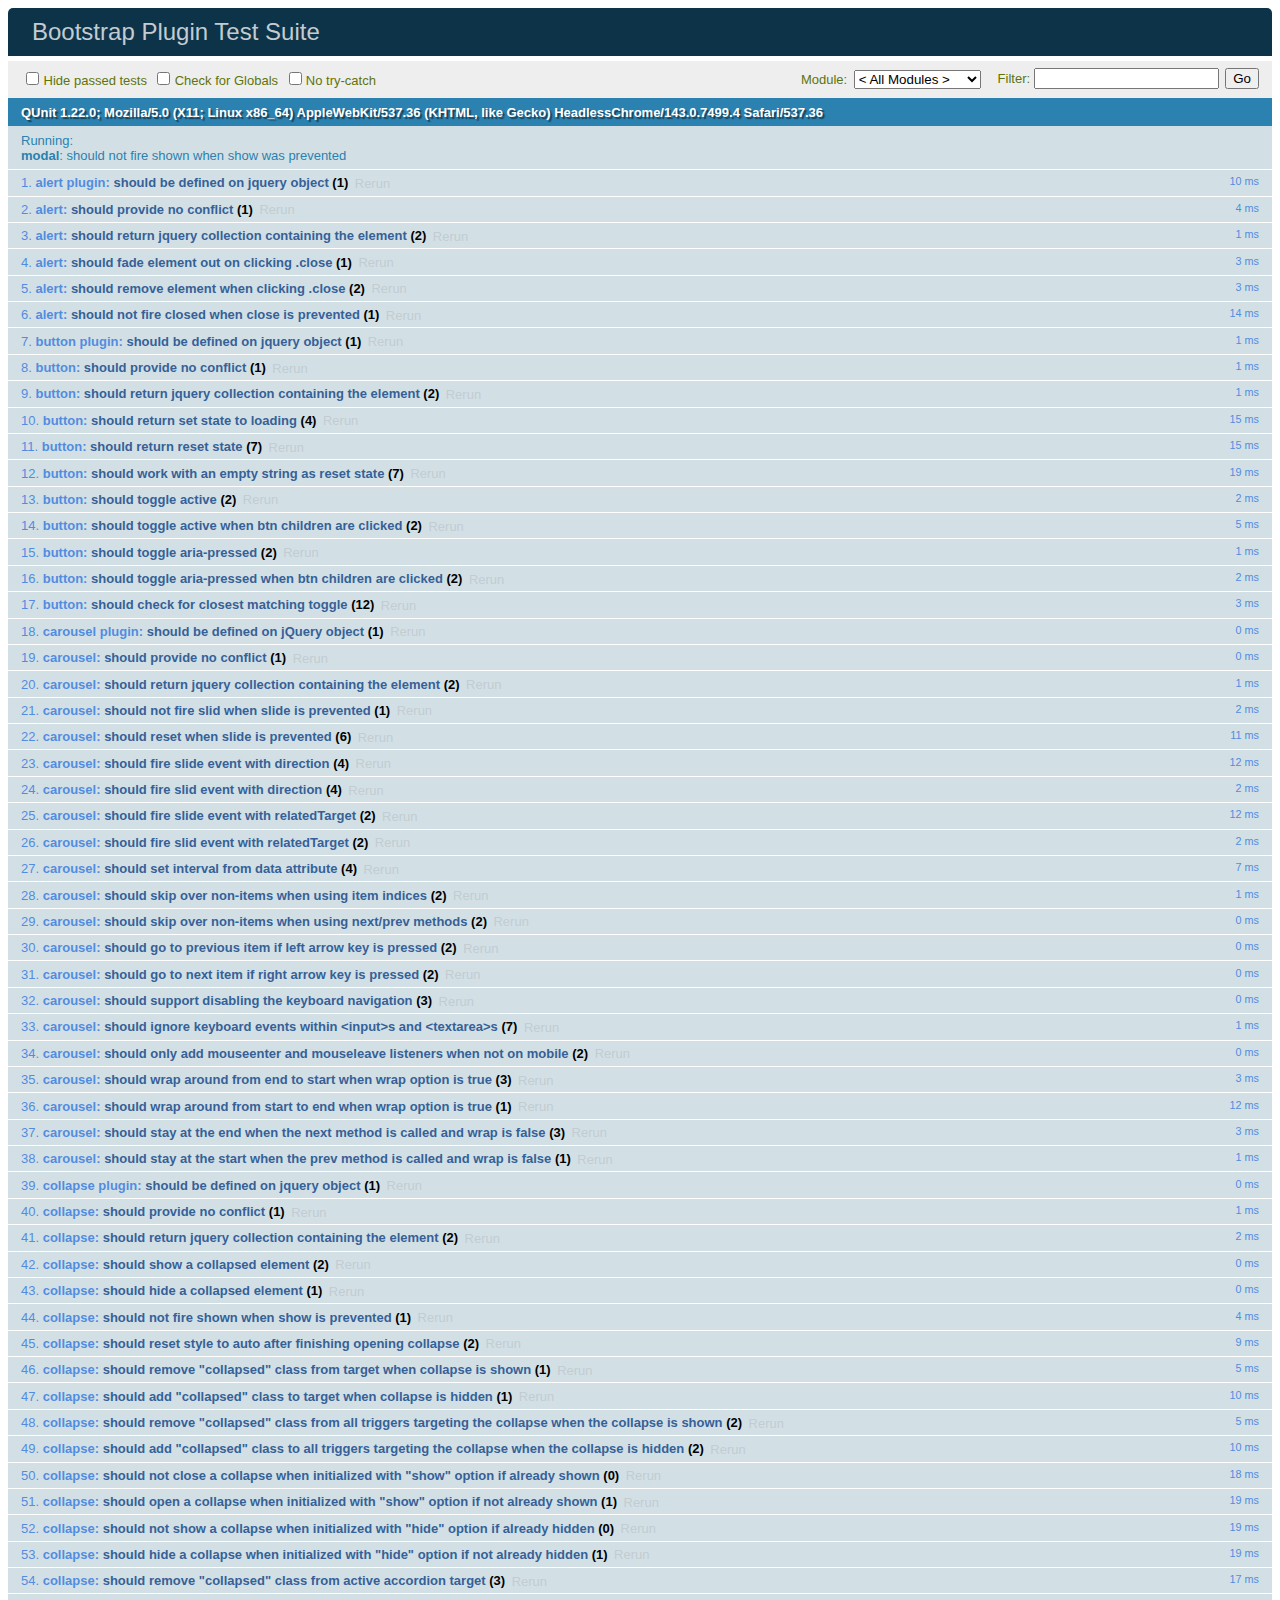
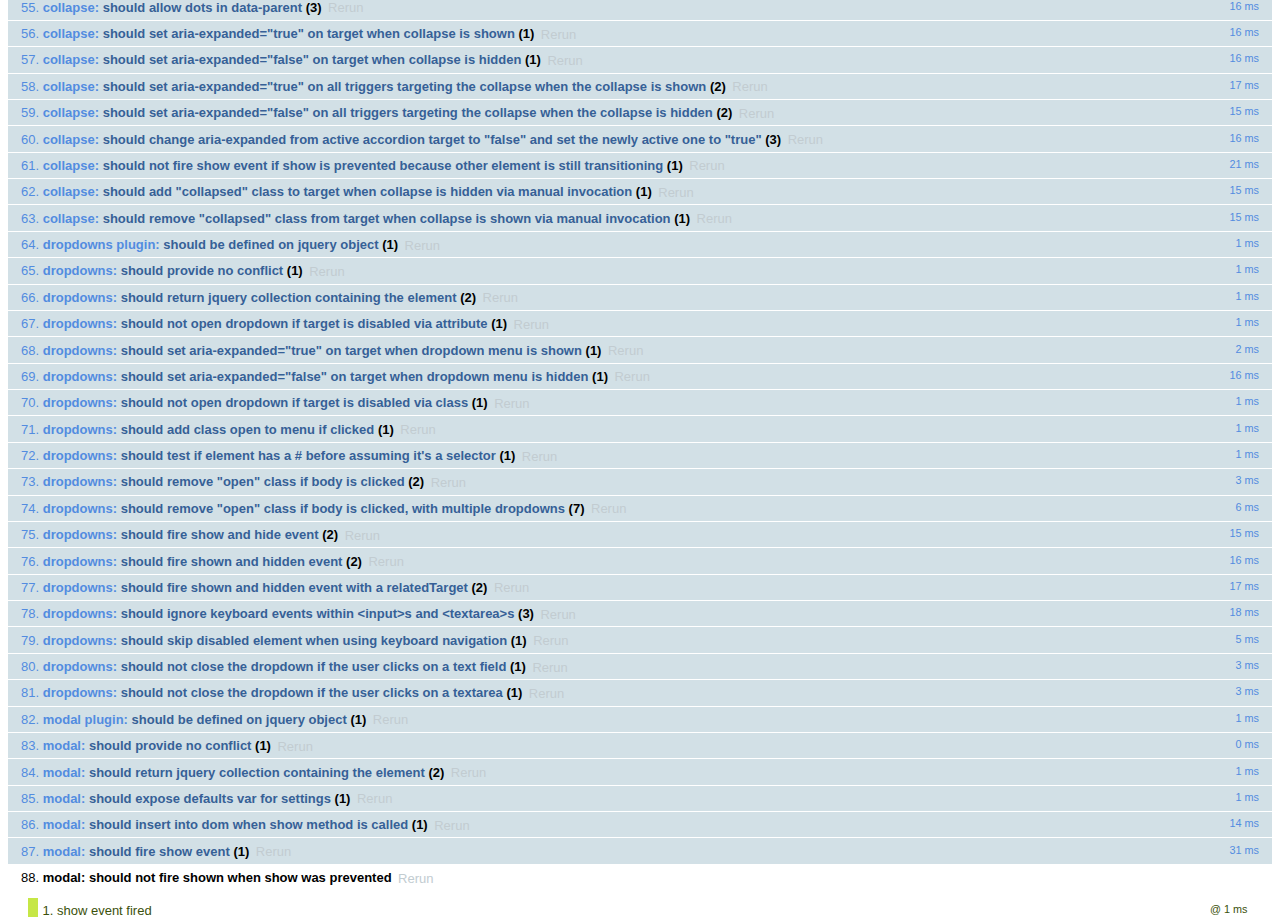
<file: assets/bootstrap-3.3.7/js/tests/index.html>
<!DOCTYPE html>
<html>
  <head>
    <meta charset="utf-8">
    <title>Bootstrap Plugin Test Suite</title>
    <meta name="viewport" content="width=device-width, initial-scale=1">

    <!-- jQuery -->
    <script src="vendor/jquery.min.js"></script>
    <script>
      // Disable jQuery event aliases to ensure we don't accidentally use any of them
      (function () {
        var eventAliases = [
          'blur',
          'focus',
          'focusin',
          'focusout',
          'load',
          'resize',
          'scroll',
          'unload',
          'click',
          'dblclick',
          'mousedown',
          'mouseup',
          'mousemove',
          'mouseover',
          'mouseout',
          'mouseenter',
          'mouseleave',
          'change',
          'select',
          'submit',
          'keydown',
          'keypress',
          'keyup',
          'error',
          'contextmenu',
          'hover',
          'bind',
          'unbind',
          'delegate',
          'undelegate'
        ]
        for (var i = 0; i < eventAliases.length; i++) {
          var eventAlias = eventAliases[i]
          $.fn[eventAlias] = function () {
            throw new Error('Using the ".' + eventAlias + '()" method is not allowed, so that Bootstrap can be compatible with custom jQuery builds which exclude the "event aliases" module that defines said method. See https://github.com/twbs/bootstrap/blob/master/CONTRIBUTING.md#js')
          }
        }
      })()
    </script>

    <!-- QUnit -->
    <link rel="stylesheet" href="vendor/qunit.css" media="screen">
    <script src="vendor/qunit.js"></script>
    <script>
      // See https://github.com/axemclion/grunt-saucelabs#test-result-details-with-qunit
      var log = []
      // Require assert.expect in each test
      QUnit.config.requireExpects = true
      QUnit.done(function (testResults) {
        var tests = []
        for (var i = 0, len = log.length; i < len; i++) {
          var details = log[i]
          tests.push({
            name: details.name,
            result: details.result,
            expected: details.expected,
            actual: details.actual,
            source: details.source
          })
        }
        testResults.tests = tests

        window.global_test_results = testResults
      })

      QUnit.testStart(function (testDetails) {
        $(window).scrollTop(0)
        QUnit.log(function (details) {
          if (!details.result) {
            details.name = testDetails.name
            log.push(details)
          }
        })
      })

      // Cleanup
      QUnit.testDone(function () {
        $('#qunit-fixture').empty()
        $('#modal-test, .modal-backdrop').remove()
      })

      // Display fixture on-screen on iOS to avoid false positives
      if (/iPhone|iPad|iPod/.test(navigator.userAgent)) {
        QUnit.begin(function() {
          $('#qunit-fixture').css({ top: 0, left: 0 })
        })

        QUnit.done(function () {
          $('#qunit-fixture').css({ top: '', left: '' })
        })
      }

      // Disable deprecated global QUnit method aliases in preparation for QUnit v2
      (function () {
        var methodNames = [
          'async',
          'asyncTest',
          'deepEqual',
          'equal',
          'expect',
          'module',
          'notDeepEqual',
          'notEqual',
          'notPropEqual',
          'notStrictEqual',
          'ok',
          'propEqual',
          'push',
          'start',
          'stop',
          'strictEqual',
          'test',
          'throws'
        ];
        for (var i = 0; i < methodNames.length; i++) {
          var methodName = methodNames[i];
          window[methodName] = undefined;
        }
      })();
    </script>

    <!-- Plugin sources -->
    <script>$.support.transition = false</script>
    <script src="../../js/alert.js"></script>
    <script src="../../js/button.js"></script>
    <script src="../../js/carousel.js"></script>
    <script src="../../js/collapse.js"></script>
    <script src="../../js/dropdown.js"></script>
    <script src="../../js/modal.js"></script>
    <script src="../../js/scrollspy.js"></script>
    <script src="../../js/tab.js"></script>
    <script src="../../js/tooltip.js"></script>
    <script src="../../js/popover.js"></script>
    <script src="../../js/affix.js"></script>

    <!-- Unit tests -->
    <script src="unit/alert.js"></script>
    <script src="unit/button.js"></script>
    <script src="unit/carousel.js"></script>
    <script src="unit/collapse.js"></script>
    <script src="unit/dropdown.js"></script>
    <script src="unit/modal.js"></script>
    <script src="unit/scrollspy.js"></script>
    <script src="unit/tab.js"></script>
    <script src="unit/tooltip.js"></script>
    <script src="unit/popover.js"></script>
    <script src="unit/affix.js"></script>

  </head>
  <body>
    <div id="qunit-container">
      <div id="qunit"></div>
      <div id="qunit-fixture"></div>
    </div>
  </body>
</html>
</file>
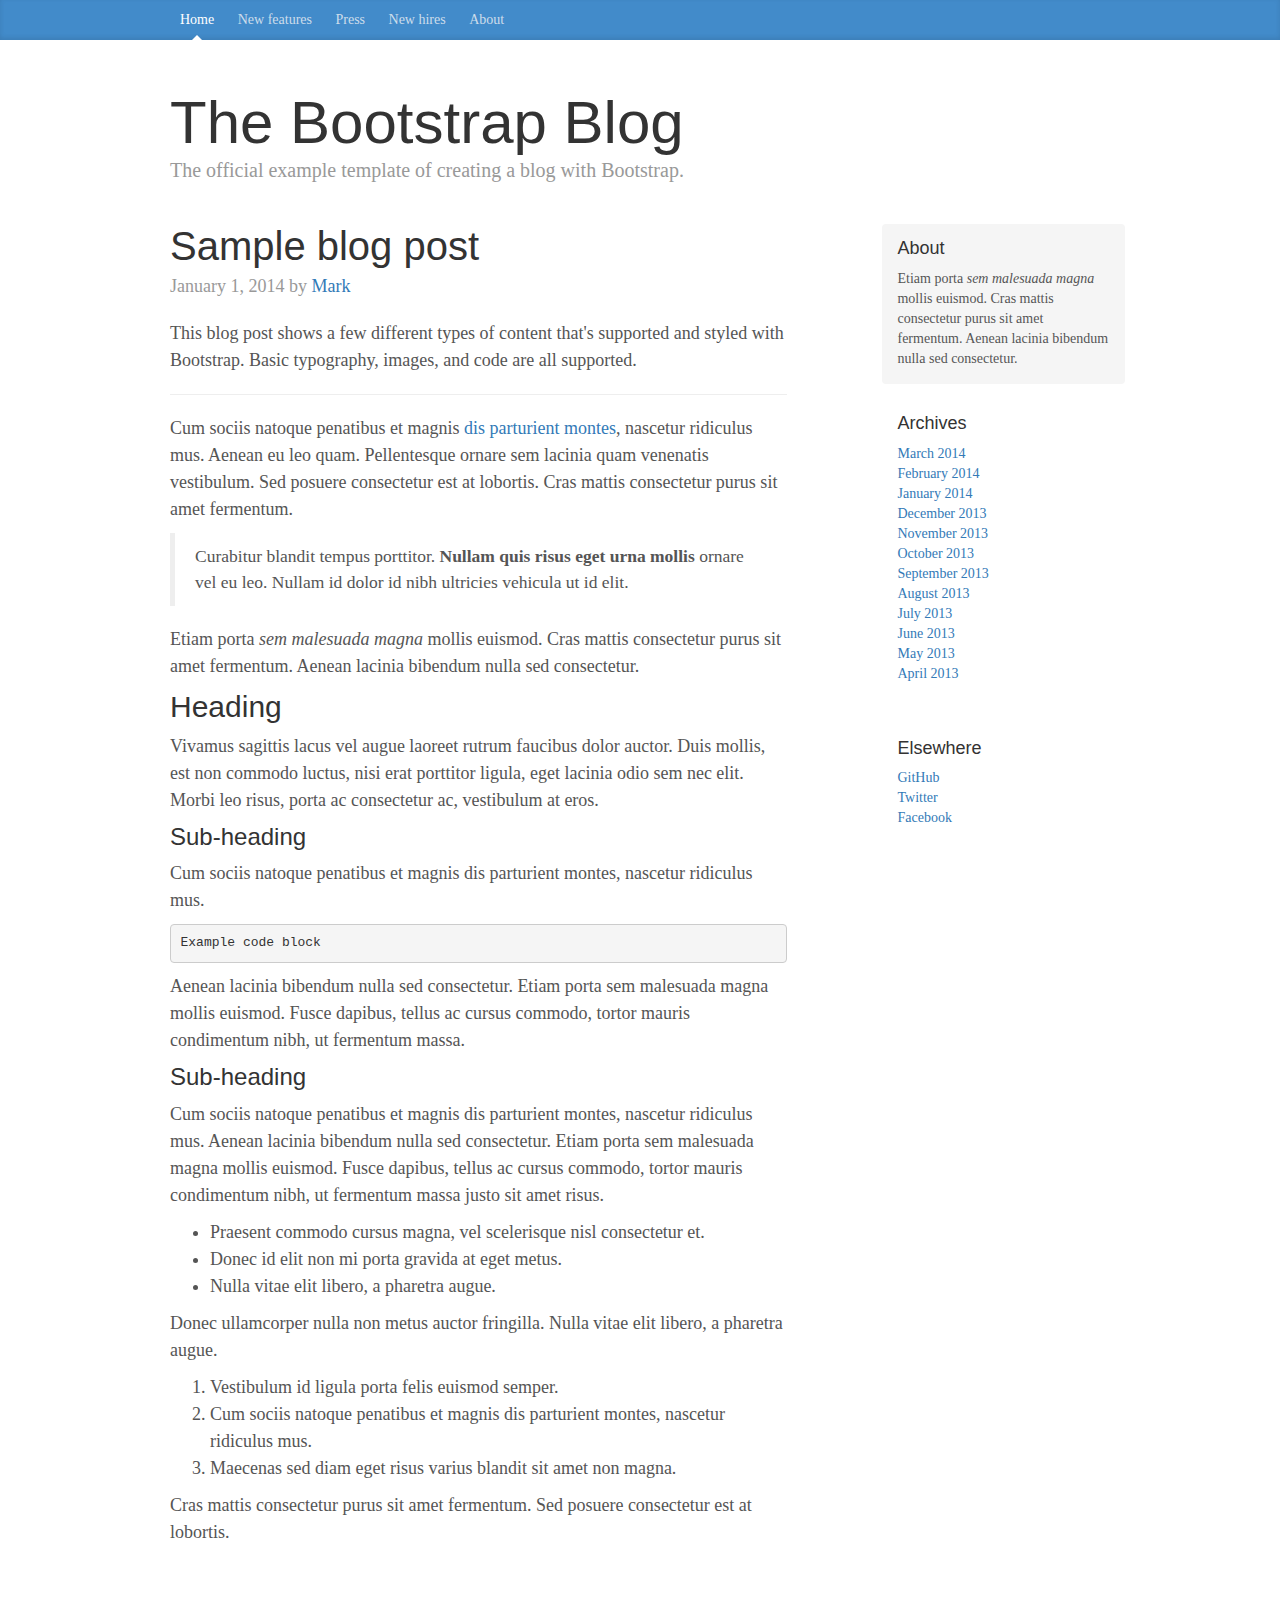
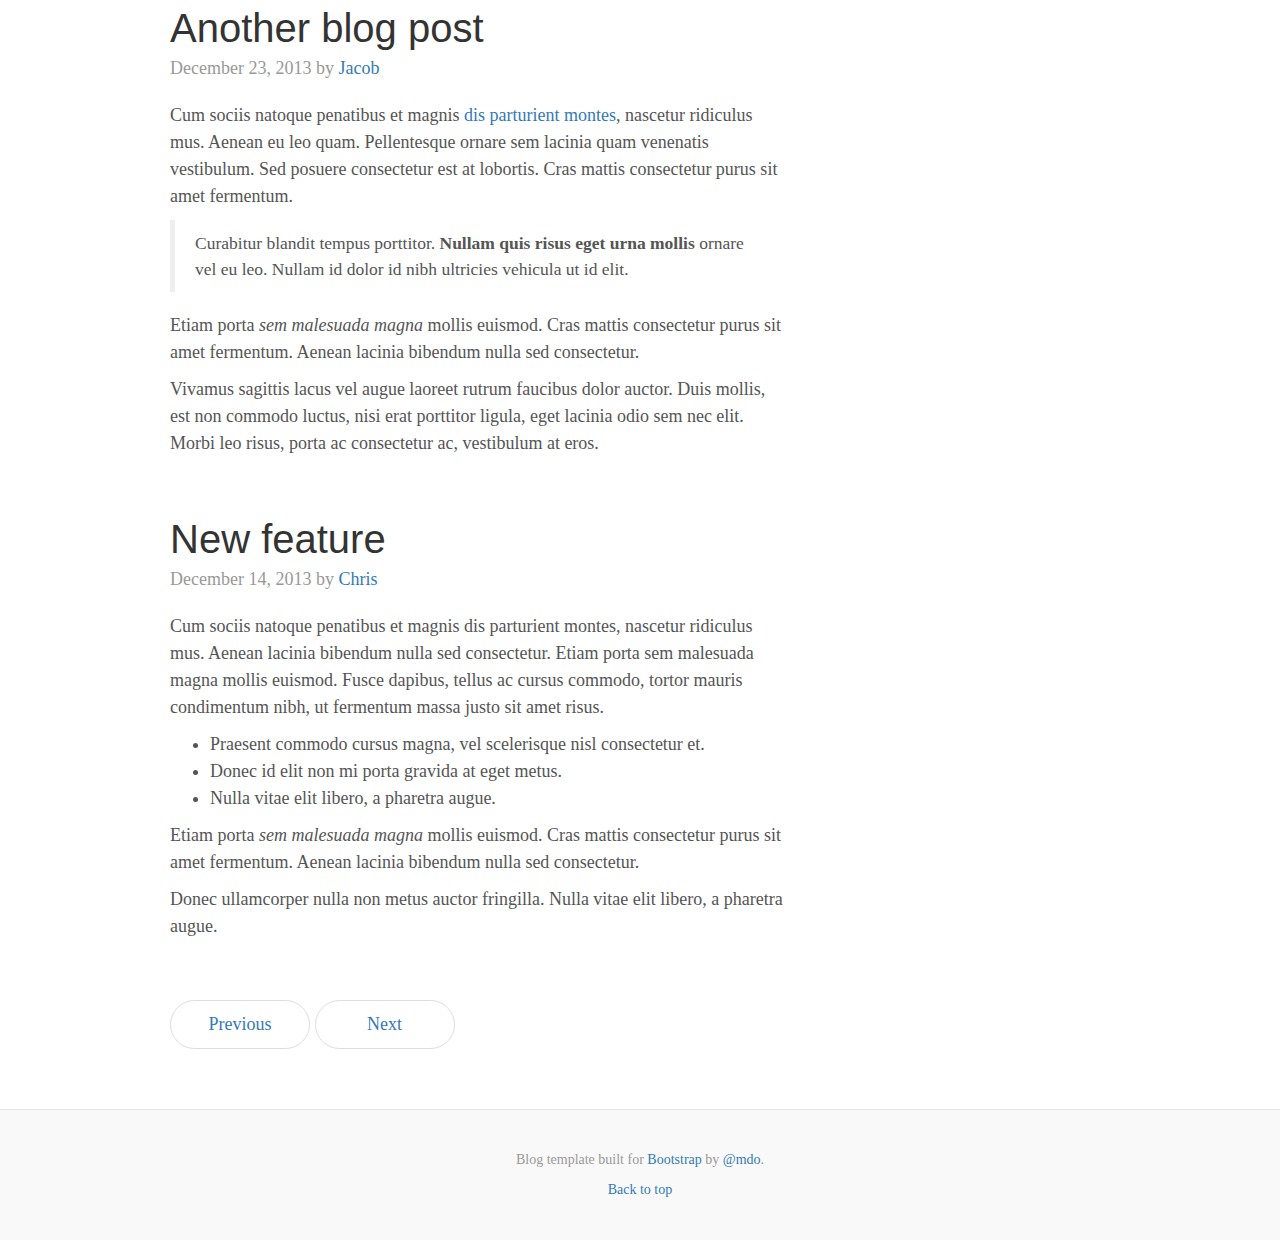
<file: assets/bootstrap-3.3.7/docs/examples/blog/index.html>
<!DOCTYPE html>
<html lang="en">
  <head>
    <meta charset="utf-8">
    <meta http-equiv="X-UA-Compatible" content="IE=edge">
    <meta name="viewport" content="width=device-width, initial-scale=1">
    <!-- The above 3 meta tags *must* come first in the head; any other head content must come *after* these tags -->
    <meta name="description" content="">
    <meta name="author" content="">
    <link rel="icon" href="../../favicon.ico">

    <title>Blog Template for Bootstrap</title>

    <!-- Bootstrap core CSS -->
    <link href="../../dist/css/bootstrap.min.css" rel="stylesheet">

    <!-- IE10 viewport hack for Surface/desktop Windows 8 bug -->
    <link href="../../assets/css/ie10-viewport-bug-workaround.css" rel="stylesheet">

    <!-- Custom styles for this template -->
    <link href="blog.css" rel="stylesheet">

    <!-- Just for debugging purposes. Don't actually copy these 2 lines! -->
    <!--[if lt IE 9]><script src="../../assets/js/ie8-responsive-file-warning.js"></script><![endif]-->
    <script src="../../assets/js/ie-emulation-modes-warning.js"></script>

    <!-- HTML5 shim and Respond.js for IE8 support of HTML5 elements and media queries -->
    <!--[if lt IE 9]>
      <script src="https://oss.maxcdn.com/html5shiv/3.7.3/html5shiv.min.js"></script>
      <script src="https://oss.maxcdn.com/respond/1.4.2/respond.min.js"></script>
    <![endif]-->
  </head>

  <body>

    <div class="blog-masthead">
      <div class="container">
        <nav class="blog-nav">
          <a class="blog-nav-item active" href="#">Home</a>
          <a class="blog-nav-item" href="#">New features</a>
          <a class="blog-nav-item" href="#">Press</a>
          <a class="blog-nav-item" href="#">New hires</a>
          <a class="blog-nav-item" href="#">About</a>
        </nav>
      </div>
    </div>

    <div class="container">

      <div class="blog-header">
        <h1 class="blog-title">The Bootstrap Blog</h1>
        <p class="lead blog-description">The official example template of creating a blog with Bootstrap.</p>
      </div>

      <div class="row">

        <div class="col-sm-8 blog-main">

          <div class="blog-post">
            <h2 class="blog-post-title">Sample blog post</h2>
            <p class="blog-post-meta">January 1, 2014 by <a href="#">Mark</a></p>

            <p>This blog post shows a few different types of content that's supported and styled with Bootstrap. Basic typography, images, and code are all supported.</p>
            <hr>
            <p>Cum sociis natoque penatibus et magnis <a href="#">dis parturient montes</a>, nascetur ridiculus mus. Aenean eu leo quam. Pellentesque ornare sem lacinia quam venenatis vestibulum. Sed posuere consectetur est at lobortis. Cras mattis consectetur purus sit amet fermentum.</p>
            <blockquote>
              <p>Curabitur blandit tempus porttitor. <strong>Nullam quis risus eget urna mollis</strong> ornare vel eu leo. Nullam id dolor id nibh ultricies vehicula ut id elit.</p>
            </blockquote>
            <p>Etiam porta <em>sem malesuada magna</em> mollis euismod. Cras mattis consectetur purus sit amet fermentum. Aenean lacinia bibendum nulla sed consectetur.</p>
            <h2>Heading</h2>
            <p>Vivamus sagittis lacus vel augue laoreet rutrum faucibus dolor auctor. Duis mollis, est non commodo luctus, nisi erat porttitor ligula, eget lacinia odio sem nec elit. Morbi leo risus, porta ac consectetur ac, vestibulum at eros.</p>
            <h3>Sub-heading</h3>
            <p>Cum sociis natoque penatibus et magnis dis parturient montes, nascetur ridiculus mus.</p>
            <pre><code>Example code block</code></pre>
            <p>Aenean lacinia bibendum nulla sed consectetur. Etiam porta sem malesuada magna mollis euismod. Fusce dapibus, tellus ac cursus commodo, tortor mauris condimentum nibh, ut fermentum massa.</p>
            <h3>Sub-heading</h3>
            <p>Cum sociis natoque penatibus et magnis dis parturient montes, nascetur ridiculus mus. Aenean lacinia bibendum nulla sed consectetur. Etiam porta sem malesuada magna mollis euismod. Fusce dapibus, tellus ac cursus commodo, tortor mauris condimentum nibh, ut fermentum massa justo sit amet risus.</p>
            <ul>
              <li>Praesent commodo cursus magna, vel scelerisque nisl consectetur et.</li>
              <li>Donec id elit non mi porta gravida at eget metus.</li>
              <li>Nulla vitae elit libero, a pharetra augue.</li>
            </ul>
            <p>Donec ullamcorper nulla non metus auctor fringilla. Nulla vitae elit libero, a pharetra augue.</p>
            <ol>
              <li>Vestibulum id ligula porta felis euismod semper.</li>
              <li>Cum sociis natoque penatibus et magnis dis parturient montes, nascetur ridiculus mus.</li>
              <li>Maecenas sed diam eget risus varius blandit sit amet non magna.</li>
            </ol>
            <p>Cras mattis consectetur purus sit amet fermentum. Sed posuere consectetur est at lobortis.</p>
          </div><!-- /.blog-post -->

          <div class="blog-post">
            <h2 class="blog-post-title">Another blog post</h2>
            <p class="blog-post-meta">December 23, 2013 by <a href="#">Jacob</a></p>

            <p>Cum sociis natoque penatibus et magnis <a href="#">dis parturient montes</a>, nascetur ridiculus mus. Aenean eu leo quam. Pellentesque ornare sem lacinia quam venenatis vestibulum. Sed posuere consectetur est at lobortis. Cras mattis consectetur purus sit amet fermentum.</p>
            <blockquote>
              <p>Curabitur blandit tempus porttitor. <strong>Nullam quis risus eget urna mollis</strong> ornare vel eu leo. Nullam id dolor id nibh ultricies vehicula ut id elit.</p>
            </blockquote>
            <p>Etiam porta <em>sem malesuada magna</em> mollis euismod. Cras mattis consectetur purus sit amet fermentum. Aenean lacinia bibendum nulla sed consectetur.</p>
            <p>Vivamus sagittis lacus vel augue laoreet rutrum faucibus dolor auctor. Duis mollis, est non commodo luctus, nisi erat porttitor ligula, eget lacinia odio sem nec elit. Morbi leo risus, porta ac consectetur ac, vestibulum at eros.</p>
          </div><!-- /.blog-post -->

          <div class="blog-post">
            <h2 class="blog-post-title">New feature</h2>
            <p class="blog-post-meta">December 14, 2013 by <a href="#">Chris</a></p>

            <p>Cum sociis natoque penatibus et magnis dis parturient montes, nascetur ridiculus mus. Aenean lacinia bibendum nulla sed consectetur. Etiam porta sem malesuada magna mollis euismod. Fusce dapibus, tellus ac cursus commodo, tortor mauris condimentum nibh, ut fermentum massa justo sit amet risus.</p>
            <ul>
              <li>Praesent commodo cursus magna, vel scelerisque nisl consectetur et.</li>
              <li>Donec id elit non mi porta gravida at eget metus.</li>
              <li>Nulla vitae elit libero, a pharetra augue.</li>
            </ul>
            <p>Etiam porta <em>sem malesuada magna</em> mollis euismod. Cras mattis consectetur purus sit amet fermentum. Aenean lacinia bibendum nulla sed consectetur.</p>
            <p>Donec ullamcorper nulla non metus auctor fringilla. Nulla vitae elit libero, a pharetra augue.</p>
          </div><!-- /.blog-post -->

          <nav>
            <ul class="pager">
              <li><a href="#">Previous</a></li>
              <li><a href="#">Next</a></li>
            </ul>
          </nav>

        </div><!-- /.blog-main -->

        <div class="col-sm-3 col-sm-offset-1 blog-sidebar">
          <div class="sidebar-module sidebar-module-inset">
            <h4>About</h4>
            <p>Etiam porta <em>sem malesuada magna</em> mollis euismod. Cras mattis consectetur purus sit amet fermentum. Aenean lacinia bibendum nulla sed consectetur.</p>
          </div>
          <div class="sidebar-module">
            <h4>Archives</h4>
            <ol class="list-unstyled">
              <li><a href="#">March 2014</a></li>
              <li><a href="#">February 2014</a></li>
              <li><a href="#">January 2014</a></li>
              <li><a href="#">December 2013</a></li>
              <li><a href="#">November 2013</a></li>
              <li><a href="#">October 2013</a></li>
              <li><a href="#">September 2013</a></li>
              <li><a href="#">August 2013</a></li>
              <li><a href="#">July 2013</a></li>
              <li><a href="#">June 2013</a></li>
              <li><a href="#">May 2013</a></li>
              <li><a href="#">April 2013</a></li>
            </ol>
          </div>
          <div class="sidebar-module">
            <h4>Elsewhere</h4>
            <ol class="list-unstyled">
              <li><a href="#">GitHub</a></li>
              <li><a href="#">Twitter</a></li>
              <li><a href="#">Facebook</a></li>
            </ol>
          </div>
        </div><!-- /.blog-sidebar -->

      </div><!-- /.row -->

    </div><!-- /.container -->

    <footer class="blog-footer">
      <p>Blog template built for <a href="http://getbootstrap.com">Bootstrap</a> by <a href="https://twitter.com/mdo">@mdo</a>.</p>
      <p>
        <a href="#">Back to top</a>
      </p>
    </footer>


    <!-- Bootstrap core JavaScript
    ================================================== -->
    <!-- Placed at the end of the document so the pages load faster -->
    <script src="https://ajax.googleapis.com/ajax/libs/jquery/1.12.4/jquery.min.js"></script>
    <script>window.jQuery || document.write('<script src="../../assets/js/vendor/jquery.min.js"><\/script>')</script>
    <script src="../../dist/js/bootstrap.min.js"></script>
    <!-- IE10 viewport hack for Surface/desktop Windows 8 bug -->
    <script src="../../assets/js/ie10-viewport-bug-workaround.js"></script>
  </body>
</html>
</file>
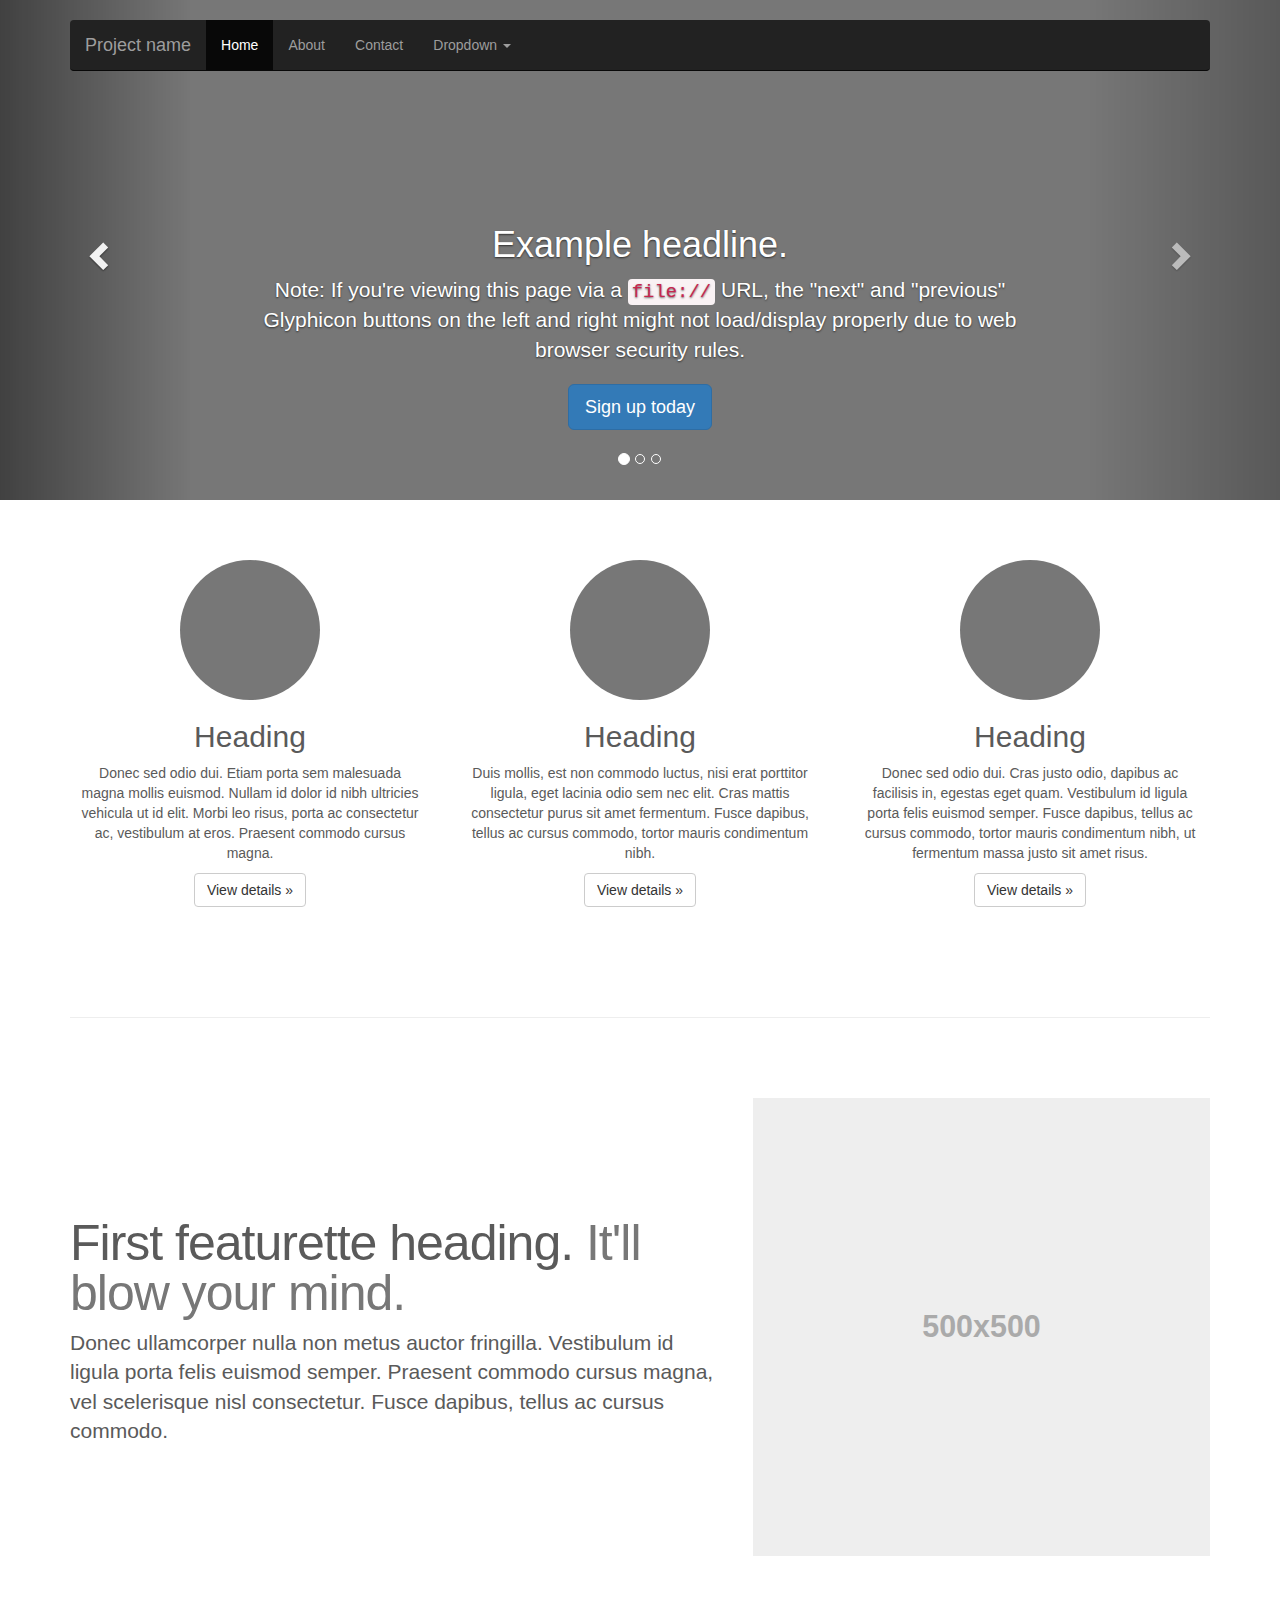
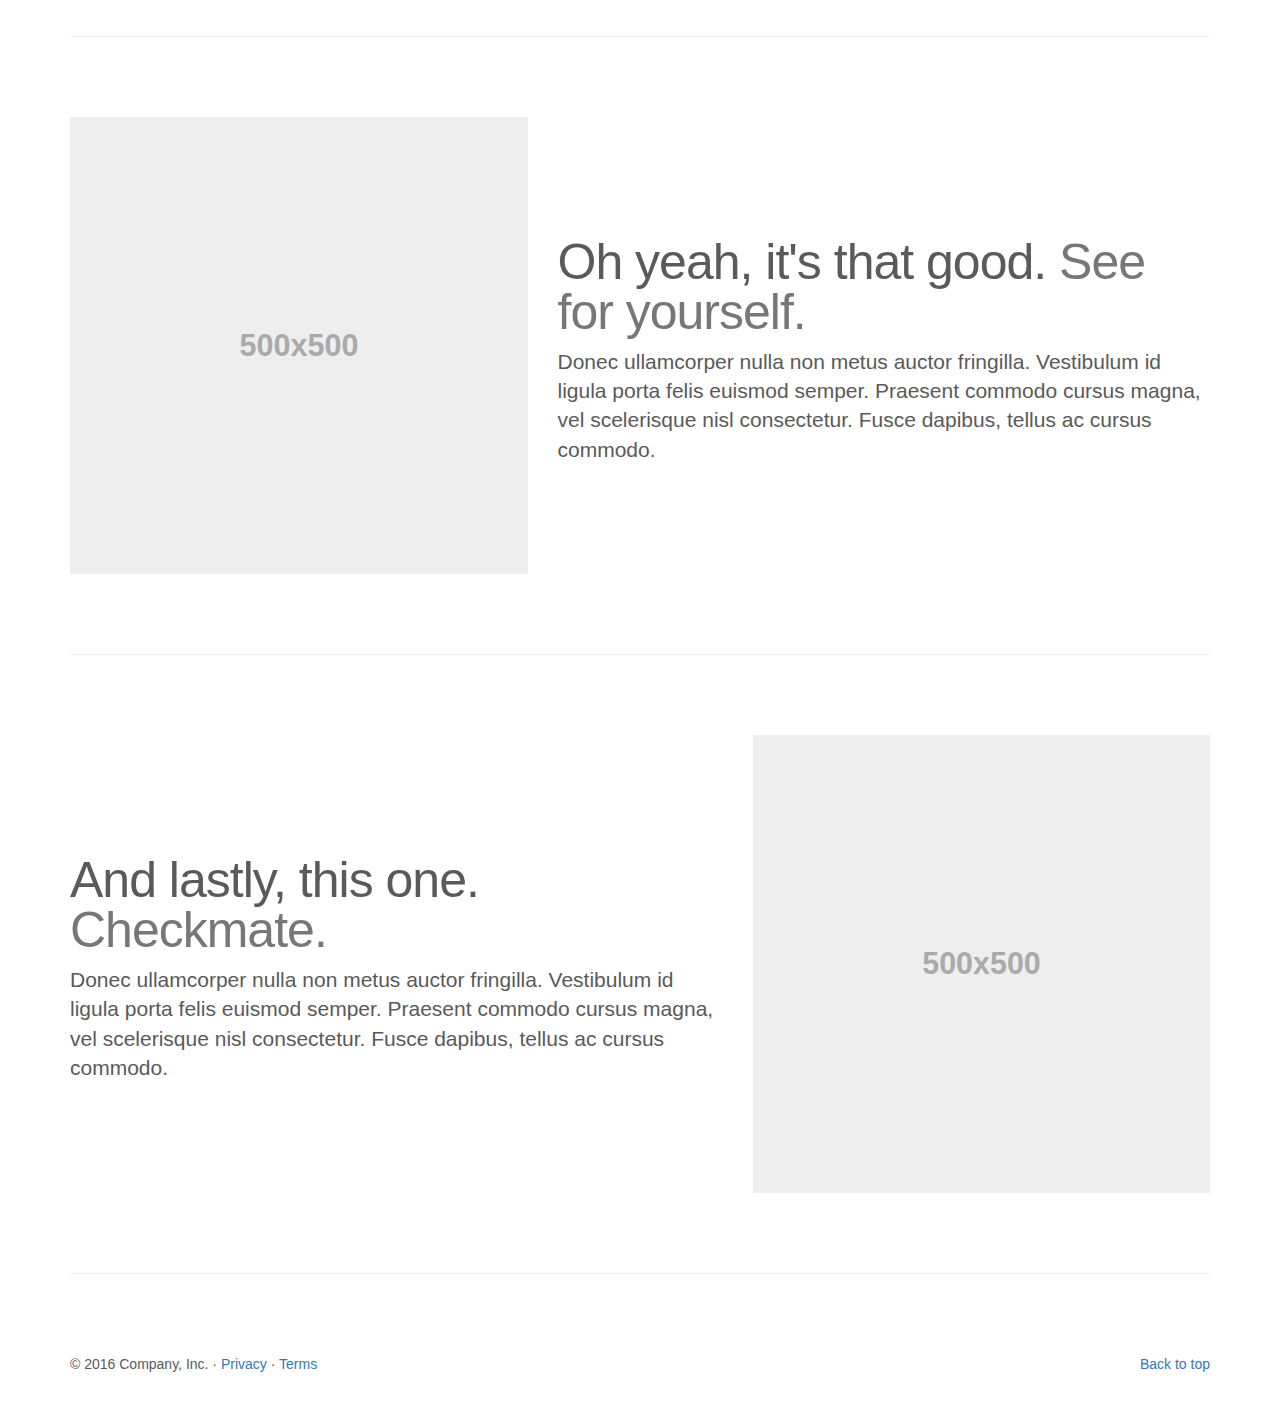
<file: assets/bootstrap-3.3.7/docs/examples/carousel/index.html>
<!DOCTYPE html>
<html lang="en">
  <head>
    <meta charset="utf-8">
    <meta http-equiv="X-UA-Compatible" content="IE=edge">
    <meta name="viewport" content="width=device-width, initial-scale=1">
    <!-- The above 3 meta tags *must* come first in the head; any other head content must come *after* these tags -->
    <meta name="description" content="">
    <meta name="author" content="">
    <link rel="icon" href="../../favicon.ico">

    <title>Carousel Template for Bootstrap</title>

    <!-- Bootstrap core CSS -->
    <link href="../../dist/css/bootstrap.min.css" rel="stylesheet">

    <!-- IE10 viewport hack for Surface/desktop Windows 8 bug -->
    <link href="../../assets/css/ie10-viewport-bug-workaround.css" rel="stylesheet">

    <!-- Just for debugging purposes. Don't actually copy these 2 lines! -->
    <!--[if lt IE 9]><script src="../../assets/js/ie8-responsive-file-warning.js"></script><![endif]-->
    <script src="../../assets/js/ie-emulation-modes-warning.js"></script>

    <!-- HTML5 shim and Respond.js for IE8 support of HTML5 elements and media queries -->
    <!--[if lt IE 9]>
      <script src="https://oss.maxcdn.com/html5shiv/3.7.3/html5shiv.min.js"></script>
      <script src="https://oss.maxcdn.com/respond/1.4.2/respond.min.js"></script>
    <![endif]-->

    <!-- Custom styles for this template -->
    <link href="carousel.css" rel="stylesheet">
  </head>
<!-- NAVBAR
================================================== -->
  <body>
    <div class="navbar-wrapper">
      <div class="container">

        <nav class="navbar navbar-inverse navbar-static-top">
          <div class="container">
            <div class="navbar-header">
              <button type="button" class="navbar-toggle collapsed" data-toggle="collapse" data-target="#navbar" aria-expanded="false" aria-controls="navbar">
                <span class="sr-only">Toggle navigation</span>
                <span class="icon-bar"></span>
                <span class="icon-bar"></span>
                <span class="icon-bar"></span>
              </button>
              <a class="navbar-brand" href="#">Project name</a>
            </div>
            <div id="navbar" class="navbar-collapse collapse">
              <ul class="nav navbar-nav">
                <li class="active"><a href="#">Home</a></li>
                <li><a href="#about">About</a></li>
                <li><a href="#contact">Contact</a></li>
                <li class="dropdown">
                  <a href="#" class="dropdown-toggle" data-toggle="dropdown" role="button" aria-haspopup="true" aria-expanded="false">Dropdown <span class="caret"></span></a>
                  <ul class="dropdown-menu">
                    <li><a href="#">Action</a></li>
                    <li><a href="#">Another action</a></li>
                    <li><a href="#">Something else here</a></li>
                    <li role="separator" class="divider"></li>
                    <li class="dropdown-header">Nav header</li>
                    <li><a href="#">Separated link</a></li>
                    <li><a href="#">One more separated link</a></li>
                  </ul>
                </li>
              </ul>
            </div>
          </div>
        </nav>

      </div>
    </div>


    <!-- Carousel
    ================================================== -->
    <div id="myCarousel" class="carousel slide" data-ride="carousel">
      <!-- Indicators -->
      <ol class="carousel-indicators">
        <li data-target="#myCarousel" data-slide-to="0" class="active"></li>
        <li data-target="#myCarousel" data-slide-to="1"></li>
        <li data-target="#myCarousel" data-slide-to="2"></li>
      </ol>
      <div class="carousel-inner" role="listbox">
        <div class="item active">
          <img class="first-slide" src="[data-uri]" alt="First slide">
          <div class="container">
            <div class="carousel-caption">
              <h1>Example headline.</h1>
              <p>Note: If you're viewing this page via a <code>file://</code> URL, the "next" and "previous" Glyphicon buttons on the left and right might not load/display properly due to web browser security rules.</p>
              <p><a class="btn btn-lg btn-primary" href="#" role="button">Sign up today</a></p>
            </div>
          </div>
        </div>
        <div class="item">
          <img class="second-slide" src="[data-uri]" alt="Second slide">
          <div class="container">
            <div class="carousel-caption">
              <h1>Another example headline.</h1>
              <p>Cras justo odio, dapibus ac facilisis in, egestas eget quam. Donec id elit non mi porta gravida at eget metus. Nullam id dolor id nibh ultricies vehicula ut id elit.</p>
              <p><a class="btn btn-lg btn-primary" href="#" role="button">Learn more</a></p>
            </div>
          </div>
        </div>
        <div class="item">
          <img class="third-slide" src="[data-uri]" alt="Third slide">
          <div class="container">
            <div class="carousel-caption">
              <h1>One more for good measure.</h1>
              <p>Cras justo odio, dapibus ac facilisis in, egestas eget quam. Donec id elit non mi porta gravida at eget metus. Nullam id dolor id nibh ultricies vehicula ut id elit.</p>
              <p><a class="btn btn-lg btn-primary" href="#" role="button">Browse gallery</a></p>
            </div>
          </div>
        </div>
      </div>
      <a class="left carousel-control" href="#myCarousel" role="button" data-slide="prev">
        <span class="glyphicon glyphicon-chevron-left" aria-hidden="true"></span>
        <span class="sr-only">Previous</span>
      </a>
      <a class="right carousel-control" href="#myCarousel" role="button" data-slide="next">
        <span class="glyphicon glyphicon-chevron-right" aria-hidden="true"></span>
        <span class="sr-only">Next</span>
      </a>
    </div><!-- /.carousel -->


    <!-- Marketing messaging and featurettes
    ================================================== -->
    <!-- Wrap the rest of the page in another container to center all the content. -->

    <div class="container marketing">

      <!-- Three columns of text below the carousel -->
      <div class="row">
        <div class="col-lg-4">
          <img class="img-circle" src="[data-uri]" alt="Generic placeholder image" width="140" height="140">
          <h2>Heading</h2>
          <p>Donec sed odio dui. Etiam porta sem malesuada magna mollis euismod. Nullam id dolor id nibh ultricies vehicula ut id elit. Morbi leo risus, porta ac consectetur ac, vestibulum at eros. Praesent commodo cursus magna.</p>
          <p><a class="btn btn-default" href="#" role="button">View details &raquo;</a></p>
        </div><!-- /.col-lg-4 -->
        <div class="col-lg-4">
          <img class="img-circle" src="[data-uri]" alt="Generic placeholder image" width="140" height="140">
          <h2>Heading</h2>
          <p>Duis mollis, est non commodo luctus, nisi erat porttitor ligula, eget lacinia odio sem nec elit. Cras mattis consectetur purus sit amet fermentum. Fusce dapibus, tellus ac cursus commodo, tortor mauris condimentum nibh.</p>
          <p><a class="btn btn-default" href="#" role="button">View details &raquo;</a></p>
        </div><!-- /.col-lg-4 -->
        <div class="col-lg-4">
          <img class="img-circle" src="[data-uri]" alt="Generic placeholder image" width="140" height="140">
          <h2>Heading</h2>
          <p>Donec sed odio dui. Cras justo odio, dapibus ac facilisis in, egestas eget quam. Vestibulum id ligula porta felis euismod semper. Fusce dapibus, tellus ac cursus commodo, tortor mauris condimentum nibh, ut fermentum massa justo sit amet risus.</p>
          <p><a class="btn btn-default" href="#" role="button">View details &raquo;</a></p>
        </div><!-- /.col-lg-4 -->
      </div><!-- /.row -->


      <!-- START THE FEATURETTES -->

      <hr class="featurette-divider">

      <div class="row featurette">
        <div class="col-md-7">
          <h2 class="featurette-heading">First featurette heading. <span class="text-muted">It'll blow your mind.</span></h2>
          <p class="lead">Donec ullamcorper nulla non metus auctor fringilla. Vestibulum id ligula porta felis euismod semper. Praesent commodo cursus magna, vel scelerisque nisl consectetur. Fusce dapibus, tellus ac cursus commodo.</p>
        </div>
        <div class="col-md-5">
          <img class="featurette-image img-responsive center-block" data-src="holder.js/500x500/auto" alt="Generic placeholder image">
        </div>
      </div>

      <hr class="featurette-divider">

      <div class="row featurette">
        <div class="col-md-7 col-md-push-5">
          <h2 class="featurette-heading">Oh yeah, it's that good. <span class="text-muted">See for yourself.</span></h2>
          <p class="lead">Donec ullamcorper nulla non metus auctor fringilla. Vestibulum id ligula porta felis euismod semper. Praesent commodo cursus magna, vel scelerisque nisl consectetur. Fusce dapibus, tellus ac cursus commodo.</p>
        </div>
        <div class="col-md-5 col-md-pull-7">
          <img class="featurette-image img-responsive center-block" data-src="holder.js/500x500/auto" alt="Generic placeholder image">
        </div>
      </div>

      <hr class="featurette-divider">

      <div class="row featurette">
        <div class="col-md-7">
          <h2 class="featurette-heading">And lastly, this one. <span class="text-muted">Checkmate.</span></h2>
          <p class="lead">Donec ullamcorper nulla non metus auctor fringilla. Vestibulum id ligula porta felis euismod semper. Praesent commodo cursus magna, vel scelerisque nisl consectetur. Fusce dapibus, tellus ac cursus commodo.</p>
        </div>
        <div class="col-md-5">
          <img class="featurette-image img-responsive center-block" data-src="holder.js/500x500/auto" alt="Generic placeholder image">
        </div>
      </div>

      <hr class="featurette-divider">

      <!-- /END THE FEATURETTES -->


      <!-- FOOTER -->
      <footer>
        <p class="pull-right"><a href="#">Back to top</a></p>
        <p>&copy; 2016 Company, Inc. &middot; <a href="#">Privacy</a> &middot; <a href="#">Terms</a></p>
      </footer>

    </div><!-- /.container -->


    <!-- Bootstrap core JavaScript
    ================================================== -->
    <!-- Placed at the end of the document so the pages load faster -->
    <script src="https://ajax.googleapis.com/ajax/libs/jquery/1.12.4/jquery.min.js"></script>
    <script>window.jQuery || document.write('<script src="../../assets/js/vendor/jquery.min.js"><\/script>')</script>
    <script src="../../dist/js/bootstrap.min.js"></script>
    <!-- Just to make our placeholder images work. Don't actually copy the next line! -->
    <script src="../../assets/js/vendor/holder.min.js"></script>
    <!-- IE10 viewport hack for Surface/desktop Windows 8 bug -->
    <script src="../../assets/js/ie10-viewport-bug-workaround.js"></script>
  </body>
</html>
</file>
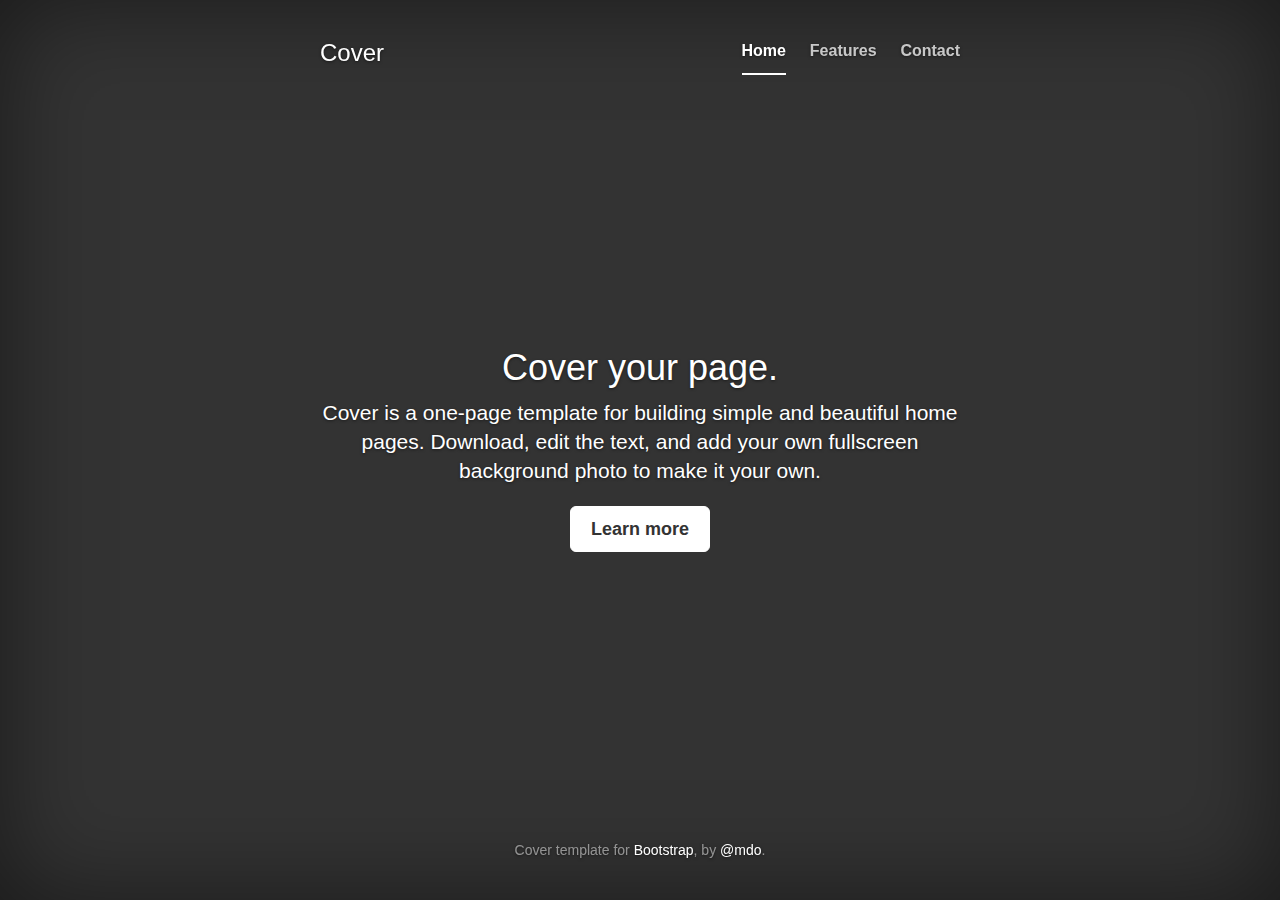
<file: assets/bootstrap-3.3.7/docs/examples/cover/index.html>
<!DOCTYPE html>
<html lang="en">
  <head>
    <meta charset="utf-8">
    <meta http-equiv="X-UA-Compatible" content="IE=edge">
    <meta name="viewport" content="width=device-width, initial-scale=1">
    <!-- The above 3 meta tags *must* come first in the head; any other head content must come *after* these tags -->
    <meta name="description" content="">
    <meta name="author" content="">
    <link rel="icon" href="../../favicon.ico">

    <title>Cover Template for Bootstrap</title>

    <!-- Bootstrap core CSS -->
    <link href="../../dist/css/bootstrap.min.css" rel="stylesheet">

    <!-- IE10 viewport hack for Surface/desktop Windows 8 bug -->
    <link href="../../assets/css/ie10-viewport-bug-workaround.css" rel="stylesheet">

    <!-- Custom styles for this template -->
    <link href="cover.css" rel="stylesheet">

    <!-- Just for debugging purposes. Don't actually copy these 2 lines! -->
    <!--[if lt IE 9]><script src="../../assets/js/ie8-responsive-file-warning.js"></script><![endif]-->
    <script src="../../assets/js/ie-emulation-modes-warning.js"></script>

    <!-- HTML5 shim and Respond.js for IE8 support of HTML5 elements and media queries -->
    <!--[if lt IE 9]>
      <script src="https://oss.maxcdn.com/html5shiv/3.7.3/html5shiv.min.js"></script>
      <script src="https://oss.maxcdn.com/respond/1.4.2/respond.min.js"></script>
    <![endif]-->
  </head>

  <body>

    <div class="site-wrapper">

      <div class="site-wrapper-inner">

        <div class="cover-container">

          <div class="masthead clearfix">
            <div class="inner">
              <h3 class="masthead-brand">Cover</h3>
              <nav>
                <ul class="nav masthead-nav">
                  <li class="active"><a href="#">Home</a></li>
                  <li><a href="#">Features</a></li>
                  <li><a href="#">Contact</a></li>
                </ul>
              </nav>
            </div>
          </div>

          <div class="inner cover">
            <h1 class="cover-heading">Cover your page.</h1>
            <p class="lead">Cover is a one-page template for building simple and beautiful home pages. Download, edit the text, and add your own fullscreen background photo to make it your own.</p>
            <p class="lead">
              <a href="#" class="btn btn-lg btn-default">Learn more</a>
            </p>
          </div>

          <div class="mastfoot">
            <div class="inner">
              <p>Cover template for <a href="http://getbootstrap.com">Bootstrap</a>, by <a href="https://twitter.com/mdo">@mdo</a>.</p>
            </div>
          </div>

        </div>

      </div>

    </div>

    <!-- Bootstrap core JavaScript
    ================================================== -->
    <!-- Placed at the end of the document so the pages load faster -->
    <script src="https://ajax.googleapis.com/ajax/libs/jquery/1.12.4/jquery.min.js"></script>
    <script>window.jQuery || document.write('<script src="../../assets/js/vendor/jquery.min.js"><\/script>')</script>
    <script src="../../dist/js/bootstrap.min.js"></script>
    <!-- IE10 viewport hack for Surface/desktop Windows 8 bug -->
    <script src="../../assets/js/ie10-viewport-bug-workaround.js"></script>
  </body>
</html>
</file>
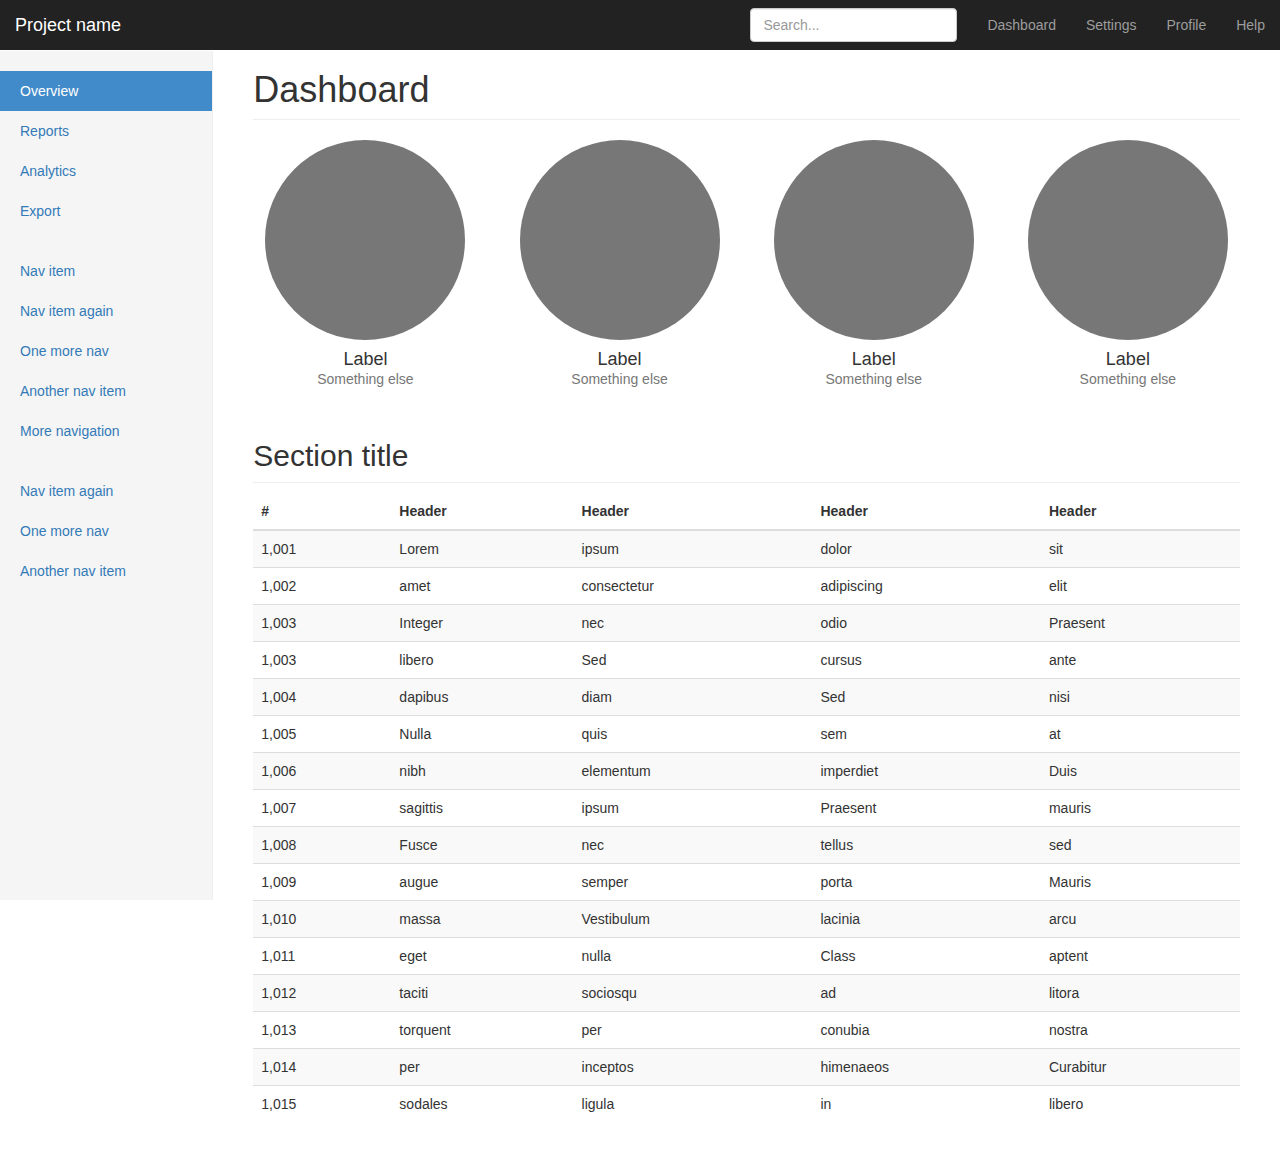
<file: assets/bootstrap-3.3.7/docs/examples/dashboard/index.html>
<!DOCTYPE html>
<html lang="en">
  <head>
    <meta charset="utf-8">
    <meta http-equiv="X-UA-Compatible" content="IE=edge">
    <meta name="viewport" content="width=device-width, initial-scale=1">
    <!-- The above 3 meta tags *must* come first in the head; any other head content must come *after* these tags -->
    <meta name="description" content="">
    <meta name="author" content="">
    <link rel="icon" href="../../favicon.ico">

    <title>Dashboard Template for Bootstrap</title>

    <!-- Bootstrap core CSS -->
    <link href="../../dist/css/bootstrap.min.css" rel="stylesheet">

    <!-- IE10 viewport hack for Surface/desktop Windows 8 bug -->
    <link href="../../assets/css/ie10-viewport-bug-workaround.css" rel="stylesheet">

    <!-- Custom styles for this template -->
    <link href="dashboard.css" rel="stylesheet">

    <!-- Just for debugging purposes. Don't actually copy these 2 lines! -->
    <!--[if lt IE 9]><script src="../../assets/js/ie8-responsive-file-warning.js"></script><![endif]-->
    <script src="../../assets/js/ie-emulation-modes-warning.js"></script>

    <!-- HTML5 shim and Respond.js for IE8 support of HTML5 elements and media queries -->
    <!--[if lt IE 9]>
      <script src="https://oss.maxcdn.com/html5shiv/3.7.3/html5shiv.min.js"></script>
      <script src="https://oss.maxcdn.com/respond/1.4.2/respond.min.js"></script>
    <![endif]-->
  </head>

  <body>

    <nav class="navbar navbar-inverse navbar-fixed-top">
      <div class="container-fluid">
        <div class="navbar-header">
          <button type="button" class="navbar-toggle collapsed" data-toggle="collapse" data-target="#navbar" aria-expanded="false" aria-controls="navbar">
            <span class="sr-only">Toggle navigation</span>
            <span class="icon-bar"></span>
            <span class="icon-bar"></span>
            <span class="icon-bar"></span>
          </button>
          <a class="navbar-brand" href="#">Project name</a>
        </div>
        <div id="navbar" class="navbar-collapse collapse">
          <ul class="nav navbar-nav navbar-right">
            <li><a href="#">Dashboard</a></li>
            <li><a href="#">Settings</a></li>
            <li><a href="#">Profile</a></li>
            <li><a href="#">Help</a></li>
          </ul>
          <form class="navbar-form navbar-right">
            <input type="text" class="form-control" placeholder="Search...">
          </form>
        </div>
      </div>
    </nav>

    <div class="container-fluid">
      <div class="row">
        <div class="col-sm-3 col-md-2 sidebar">
          <ul class="nav nav-sidebar">
            <li class="active"><a href="#">Overview <span class="sr-only">(current)</span></a></li>
            <li><a href="#">Reports</a></li>
            <li><a href="#">Analytics</a></li>
            <li><a href="#">Export</a></li>
          </ul>
          <ul class="nav nav-sidebar">
            <li><a href="">Nav item</a></li>
            <li><a href="">Nav item again</a></li>
            <li><a href="">One more nav</a></li>
            <li><a href="">Another nav item</a></li>
            <li><a href="">More navigation</a></li>
          </ul>
          <ul class="nav nav-sidebar">
            <li><a href="">Nav item again</a></li>
            <li><a href="">One more nav</a></li>
            <li><a href="">Another nav item</a></li>
          </ul>
        </div>
        <div class="col-sm-9 col-sm-offset-3 col-md-10 col-md-offset-2 main">
          <h1 class="page-header">Dashboard</h1>

          <div class="row placeholders">
            <div class="col-xs-6 col-sm-3 placeholder">
              <img src="[data-uri]" width="200" height="200" class="img-responsive" alt="Generic placeholder thumbnail">
              <h4>Label</h4>
              <span class="text-muted">Something else</span>
            </div>
            <div class="col-xs-6 col-sm-3 placeholder">
              <img src="[data-uri]" width="200" height="200" class="img-responsive" alt="Generic placeholder thumbnail">
              <h4>Label</h4>
              <span class="text-muted">Something else</span>
            </div>
            <div class="col-xs-6 col-sm-3 placeholder">
              <img src="[data-uri]" width="200" height="200" class="img-responsive" alt="Generic placeholder thumbnail">
              <h4>Label</h4>
              <span class="text-muted">Something else</span>
            </div>
            <div class="col-xs-6 col-sm-3 placeholder">
              <img src="[data-uri]" width="200" height="200" class="img-responsive" alt="Generic placeholder thumbnail">
              <h4>Label</h4>
              <span class="text-muted">Something else</span>
            </div>
          </div>

          <h2 class="sub-header">Section title</h2>
          <div class="table-responsive">
            <table class="table table-striped">
              <thead>
                <tr>
                  <th>#</th>
                  <th>Header</th>
                  <th>Header</th>
                  <th>Header</th>
                  <th>Header</th>
                </tr>
              </thead>
              <tbody>
                <tr>
                  <td>1,001</td>
                  <td>Lorem</td>
                  <td>ipsum</td>
                  <td>dolor</td>
                  <td>sit</td>
                </tr>
                <tr>
                  <td>1,002</td>
                  <td>amet</td>
                  <td>consectetur</td>
                  <td>adipiscing</td>
                  <td>elit</td>
                </tr>
                <tr>
                  <td>1,003</td>
                  <td>Integer</td>
                  <td>nec</td>
                  <td>odio</td>
                  <td>Praesent</td>
                </tr>
                <tr>
                  <td>1,003</td>
                  <td>libero</td>
                  <td>Sed</td>
                  <td>cursus</td>
                  <td>ante</td>
                </tr>
                <tr>
                  <td>1,004</td>
                  <td>dapibus</td>
                  <td>diam</td>
                  <td>Sed</td>
                  <td>nisi</td>
                </tr>
                <tr>
                  <td>1,005</td>
                  <td>Nulla</td>
                  <td>quis</td>
                  <td>sem</td>
                  <td>at</td>
                </tr>
                <tr>
                  <td>1,006</td>
                  <td>nibh</td>
                  <td>elementum</td>
                  <td>imperdiet</td>
                  <td>Duis</td>
                </tr>
                <tr>
                  <td>1,007</td>
                  <td>sagittis</td>
                  <td>ipsum</td>
                  <td>Praesent</td>
                  <td>mauris</td>
                </tr>
                <tr>
                  <td>1,008</td>
                  <td>Fusce</td>
                  <td>nec</td>
                  <td>tellus</td>
                  <td>sed</td>
                </tr>
                <tr>
                  <td>1,009</td>
                  <td>augue</td>
                  <td>semper</td>
                  <td>porta</td>
                  <td>Mauris</td>
                </tr>
                <tr>
                  <td>1,010</td>
                  <td>massa</td>
                  <td>Vestibulum</td>
                  <td>lacinia</td>
                  <td>arcu</td>
                </tr>
                <tr>
                  <td>1,011</td>
                  <td>eget</td>
                  <td>nulla</td>
                  <td>Class</td>
                  <td>aptent</td>
                </tr>
                <tr>
                  <td>1,012</td>
                  <td>taciti</td>
                  <td>sociosqu</td>
                  <td>ad</td>
                  <td>litora</td>
                </tr>
                <tr>
                  <td>1,013</td>
                  <td>torquent</td>
                  <td>per</td>
                  <td>conubia</td>
                  <td>nostra</td>
                </tr>
                <tr>
                  <td>1,014</td>
                  <td>per</td>
                  <td>inceptos</td>
                  <td>himenaeos</td>
                  <td>Curabitur</td>
                </tr>
                <tr>
                  <td>1,015</td>
                  <td>sodales</td>
                  <td>ligula</td>
                  <td>in</td>
                  <td>libero</td>
                </tr>
              </tbody>
            </table>
          </div>
        </div>
      </div>
    </div>

    <!-- Bootstrap core JavaScript
    ================================================== -->
    <!-- Placed at the end of the document so the pages load faster -->
    <script src="https://ajax.googleapis.com/ajax/libs/jquery/1.12.4/jquery.min.js"></script>
    <script>window.jQuery || document.write('<script src="../../assets/js/vendor/jquery.min.js"><\/script>')</script>
    <script src="../../dist/js/bootstrap.min.js"></script>
    <!-- Just to make our placeholder images work. Don't actually copy the next line! -->
    <script src="../../assets/js/vendor/holder.min.js"></script>
    <!-- IE10 viewport hack for Surface/desktop Windows 8 bug -->
    <script src="../../assets/js/ie10-viewport-bug-workaround.js"></script>
  </body>
</html>
</file>
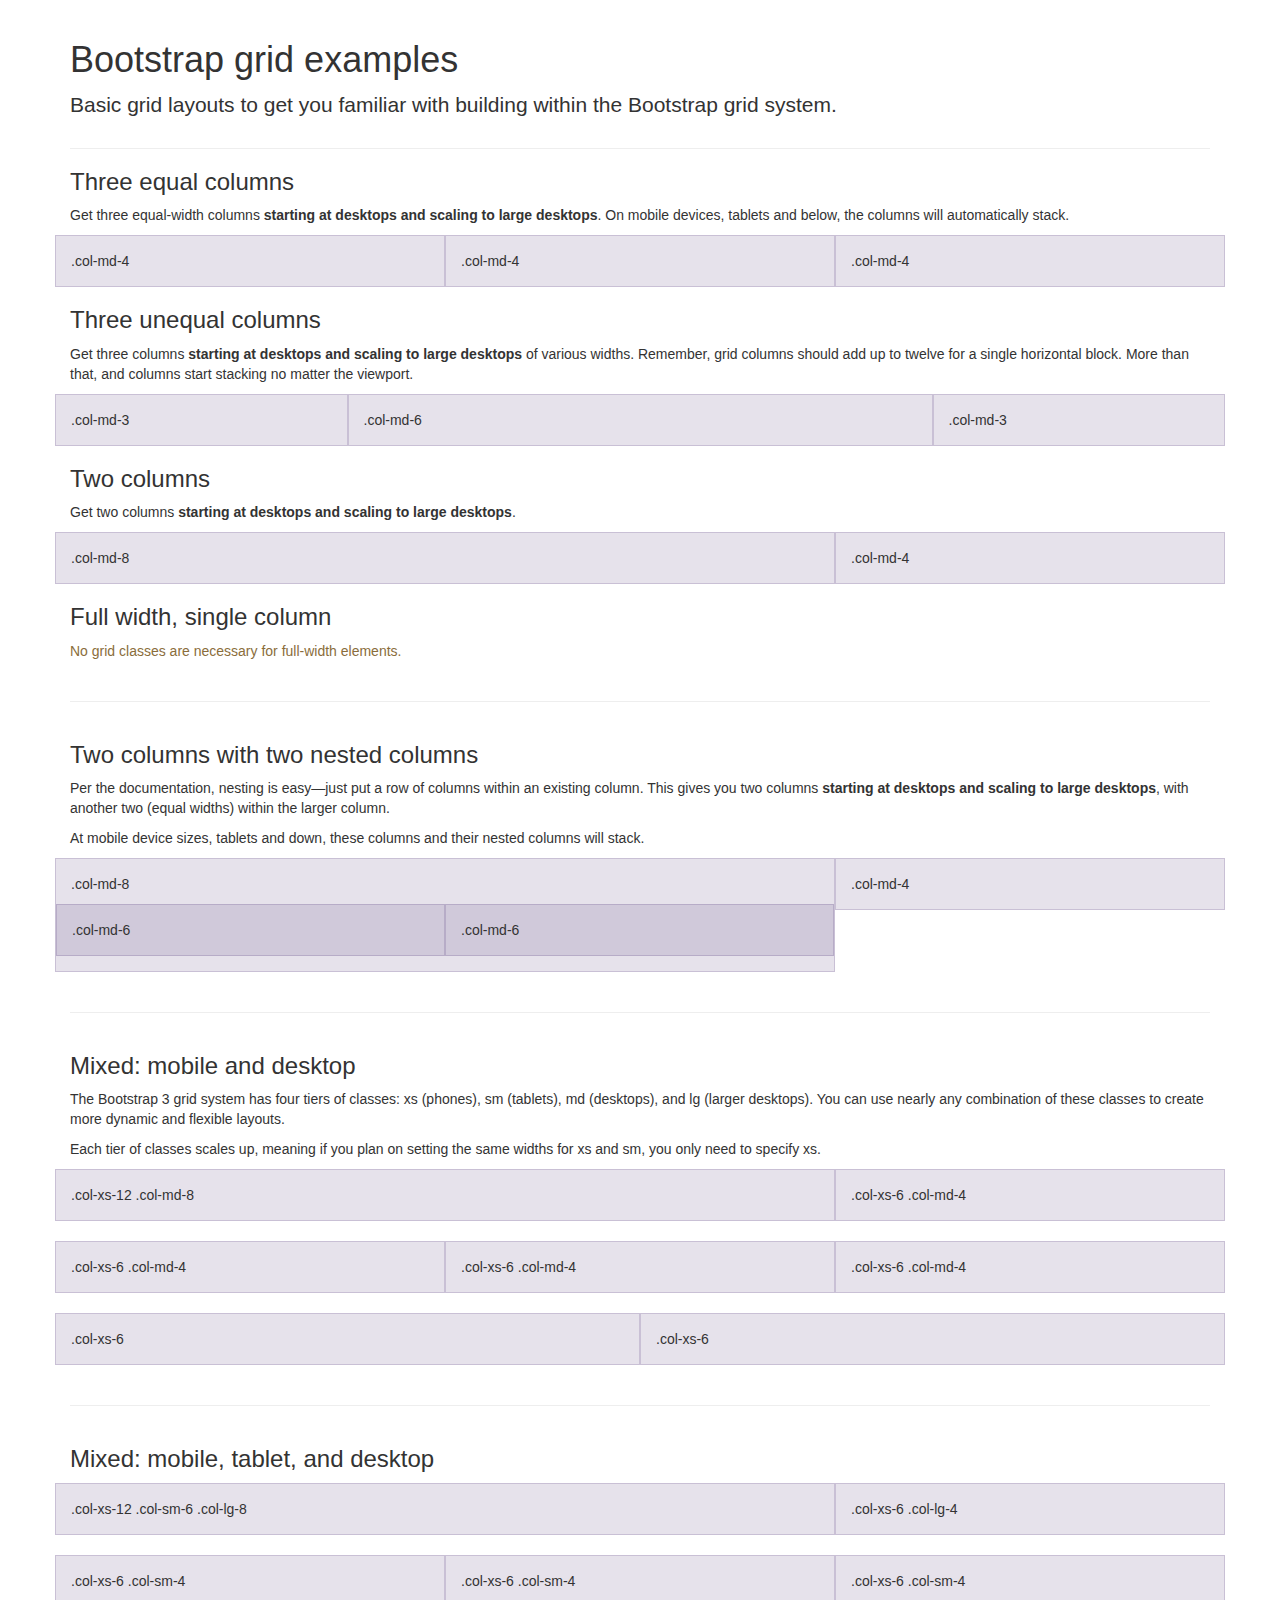
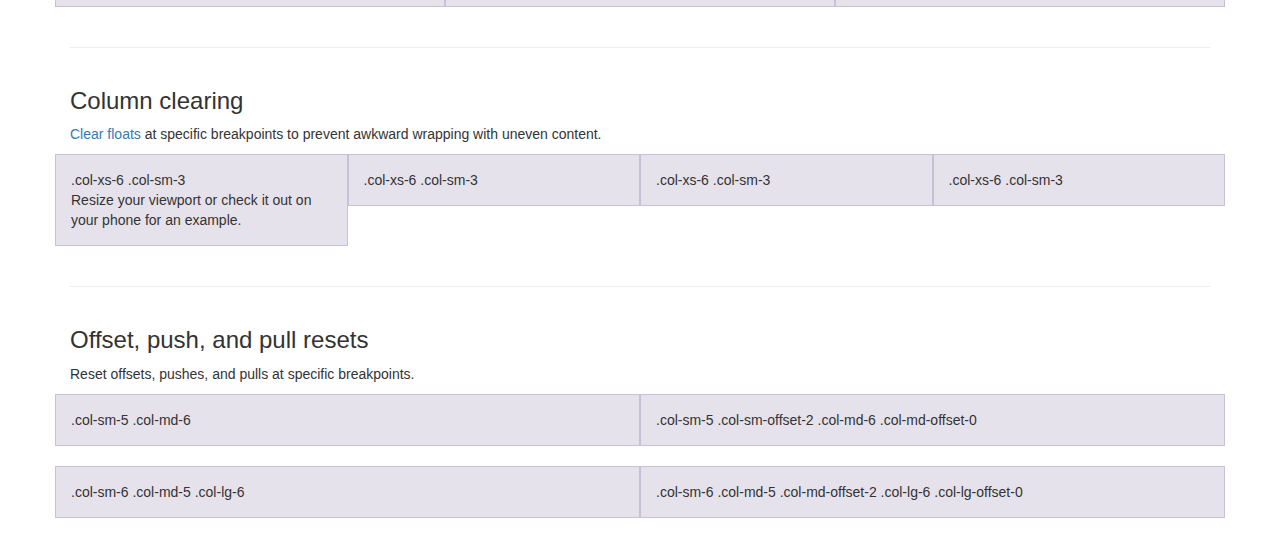
<file: assets/bootstrap-3.3.7/docs/examples/grid/index.html>
<!DOCTYPE html>
<html lang="en">
  <head>
    <meta charset="utf-8">
    <meta http-equiv="X-UA-Compatible" content="IE=edge">
    <meta name="viewport" content="width=device-width, initial-scale=1">
    <!-- The above 3 meta tags *must* come first in the head; any other head content must come *after* these tags -->
    <meta name="description" content="">
    <meta name="author" content="">
    <link rel="icon" href="../../favicon.ico">

    <title>Grid Template for Bootstrap</title>

    <!-- Bootstrap core CSS -->
    <link href="../../dist/css/bootstrap.min.css" rel="stylesheet">

    <!-- IE10 viewport hack for Surface/desktop Windows 8 bug -->
    <link href="../../assets/css/ie10-viewport-bug-workaround.css" rel="stylesheet">

    <!-- Custom styles for this template -->
    <link href="grid.css" rel="stylesheet">

    <!-- Just for debugging purposes. Don't actually copy these 2 lines! -->
    <!--[if lt IE 9]><script src="../../assets/js/ie8-responsive-file-warning.js"></script><![endif]-->
    <script src="../../assets/js/ie-emulation-modes-warning.js"></script>

    <!-- HTML5 shim and Respond.js for IE8 support of HTML5 elements and media queries -->
    <!--[if lt IE 9]>
      <script src="https://oss.maxcdn.com/html5shiv/3.7.3/html5shiv.min.js"></script>
      <script src="https://oss.maxcdn.com/respond/1.4.2/respond.min.js"></script>
    <![endif]-->
  </head>

  <body>
    <div class="container">

      <div class="page-header">
        <h1>Bootstrap grid examples</h1>
        <p class="lead">Basic grid layouts to get you familiar with building within the Bootstrap grid system.</p>
      </div>

      <h3>Three equal columns</h3>
      <p>Get three equal-width columns <strong>starting at desktops and scaling to large desktops</strong>. On mobile devices, tablets and below, the columns will automatically stack.</p>
      <div class="row">
        <div class="col-md-4">.col-md-4</div>
        <div class="col-md-4">.col-md-4</div>
        <div class="col-md-4">.col-md-4</div>
      </div>

      <h3>Three unequal columns</h3>
      <p>Get three columns <strong>starting at desktops and scaling to large desktops</strong> of various widths. Remember, grid columns should add up to twelve for a single horizontal block. More than that, and columns start stacking no matter the viewport.</p>
      <div class="row">
        <div class="col-md-3">.col-md-3</div>
        <div class="col-md-6">.col-md-6</div>
        <div class="col-md-3">.col-md-3</div>
      </div>

      <h3>Two columns</h3>
      <p>Get two columns <strong>starting at desktops and scaling to large desktops</strong>.</p>
      <div class="row">
        <div class="col-md-8">.col-md-8</div>
        <div class="col-md-4">.col-md-4</div>
      </div>

      <h3>Full width, single column</h3>
      <p class="text-warning">No grid classes are necessary for full-width elements.</p>

      <hr>

      <h3>Two columns with two nested columns</h3>
      <p>Per the documentation, nesting is easy—just put a row of columns within an existing column. This gives you two columns <strong>starting at desktops and scaling to large desktops</strong>, with another two (equal widths) within the larger column.</p>
      <p>At mobile device sizes, tablets and down, these columns and their nested columns will stack.</p>
      <div class="row">
        <div class="col-md-8">
          .col-md-8
          <div class="row">
            <div class="col-md-6">.col-md-6</div>
            <div class="col-md-6">.col-md-6</div>
          </div>
        </div>
        <div class="col-md-4">.col-md-4</div>
      </div>

      <hr>

      <h3>Mixed: mobile and desktop</h3>
      <p>The Bootstrap 3 grid system has four tiers of classes: xs (phones), sm (tablets), md (desktops), and lg (larger desktops). You can use nearly any combination of these classes to create more dynamic and flexible layouts.</p>
      <p>Each tier of classes scales up, meaning if you plan on setting the same widths for xs and sm, you only need to specify xs.</p>
      <div class="row">
        <div class="col-xs-12 col-md-8">.col-xs-12 .col-md-8</div>
        <div class="col-xs-6 col-md-4">.col-xs-6 .col-md-4</div>
      </div>
      <div class="row">
        <div class="col-xs-6 col-md-4">.col-xs-6 .col-md-4</div>
        <div class="col-xs-6 col-md-4">.col-xs-6 .col-md-4</div>
        <div class="col-xs-6 col-md-4">.col-xs-6 .col-md-4</div>
      </div>
      <div class="row">
        <div class="col-xs-6">.col-xs-6</div>
        <div class="col-xs-6">.col-xs-6</div>
      </div>

      <hr>

      <h3>Mixed: mobile, tablet, and desktop</h3>
      <p></p>
      <div class="row">
        <div class="col-xs-12 col-sm-6 col-lg-8">.col-xs-12 .col-sm-6 .col-lg-8</div>
        <div class="col-xs-6 col-lg-4">.col-xs-6 .col-lg-4</div>
      </div>
      <div class="row">
        <div class="col-xs-6 col-sm-4">.col-xs-6 .col-sm-4</div>
        <div class="col-xs-6 col-sm-4">.col-xs-6 .col-sm-4</div>
        <div class="col-xs-6 col-sm-4">.col-xs-6 .col-sm-4</div>
      </div>

      <hr>

      <h3>Column clearing</h3>
      <p><a href="http://getbootstrap.com/css/#grid-responsive-resets">Clear floats</a> at specific breakpoints to prevent awkward wrapping with uneven content.</p>
      <div class="row">
        <div class="col-xs-6 col-sm-3">
          .col-xs-6 .col-sm-3
          <br>
          Resize your viewport or check it out on your phone for an example.
        </div>
        <div class="col-xs-6 col-sm-3">.col-xs-6 .col-sm-3</div>

        <!-- Add the extra clearfix for only the required viewport -->
        <div class="clearfix visible-xs"></div>

        <div class="col-xs-6 col-sm-3">.col-xs-6 .col-sm-3</div>
        <div class="col-xs-6 col-sm-3">.col-xs-6 .col-sm-3</div>
      </div>

      <hr>

      <h3>Offset, push, and pull resets</h3>
      <p>Reset offsets, pushes, and pulls at specific breakpoints.</p>
      <div class="row">
        <div class="col-sm-5 col-md-6">.col-sm-5 .col-md-6</div>
        <div class="col-sm-5 col-sm-offset-2 col-md-6 col-md-offset-0">.col-sm-5 .col-sm-offset-2 .col-md-6 .col-md-offset-0</div>
      </div>
      <div class="row">
        <div class="col-sm-6 col-md-5 col-lg-6">.col-sm-6 .col-md-5 .col-lg-6</div>
        <div class="col-sm-6 col-md-5 col-md-offset-2 col-lg-6 col-lg-offset-0">.col-sm-6 .col-md-5 .col-md-offset-2 .col-lg-6 .col-lg-offset-0</div>
      </div>


    </div> <!-- /container -->


    <!-- IE10 viewport hack for Surface/desktop Windows 8 bug -->
    <script src="../../assets/js/ie10-viewport-bug-workaround.js"></script>
  </body>
</html>
</file>
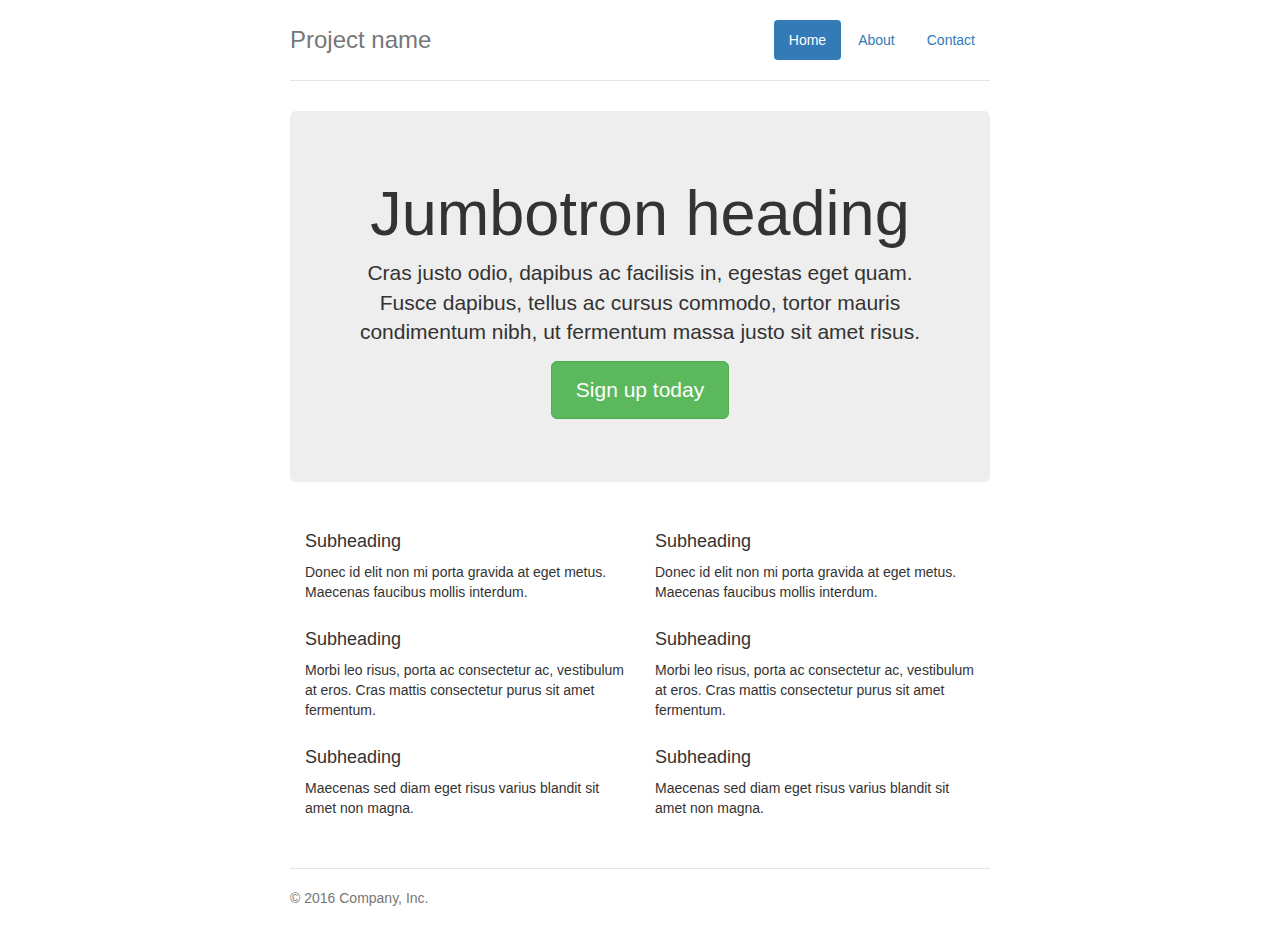
<file: assets/bootstrap-3.3.7/docs/examples/jumbotron-narrow/index.html>
<!DOCTYPE html>
<html lang="en">
  <head>
    <meta charset="utf-8">
    <meta http-equiv="X-UA-Compatible" content="IE=edge">
    <meta name="viewport" content="width=device-width, initial-scale=1">
    <!-- The above 3 meta tags *must* come first in the head; any other head content must come *after* these tags -->
    <meta name="description" content="">
    <meta name="author" content="">
    <link rel="icon" href="../../favicon.ico">

    <title>Narrow Jumbotron Template for Bootstrap</title>

    <!-- Bootstrap core CSS -->
    <link href="../../dist/css/bootstrap.min.css" rel="stylesheet">

    <!-- IE10 viewport hack for Surface/desktop Windows 8 bug -->
    <link href="../../assets/css/ie10-viewport-bug-workaround.css" rel="stylesheet">

    <!-- Custom styles for this template -->
    <link href="jumbotron-narrow.css" rel="stylesheet">

    <!-- Just for debugging purposes. Don't actually copy these 2 lines! -->
    <!--[if lt IE 9]><script src="../../assets/js/ie8-responsive-file-warning.js"></script><![endif]-->
    <script src="../../assets/js/ie-emulation-modes-warning.js"></script>

    <!-- HTML5 shim and Respond.js for IE8 support of HTML5 elements and media queries -->
    <!--[if lt IE 9]>
      <script src="https://oss.maxcdn.com/html5shiv/3.7.3/html5shiv.min.js"></script>
      <script src="https://oss.maxcdn.com/respond/1.4.2/respond.min.js"></script>
    <![endif]-->
  </head>

  <body>

    <div class="container">
      <div class="header clearfix">
        <nav>
          <ul class="nav nav-pills pull-right">
            <li role="presentation" class="active"><a href="#">Home</a></li>
            <li role="presentation"><a href="#">About</a></li>
            <li role="presentation"><a href="#">Contact</a></li>
          </ul>
        </nav>
        <h3 class="text-muted">Project name</h3>
      </div>

      <div class="jumbotron">
        <h1>Jumbotron heading</h1>
        <p class="lead">Cras justo odio, dapibus ac facilisis in, egestas eget quam. Fusce dapibus, tellus ac cursus commodo, tortor mauris condimentum nibh, ut fermentum massa justo sit amet risus.</p>
        <p><a class="btn btn-lg btn-success" href="#" role="button">Sign up today</a></p>
      </div>

      <div class="row marketing">
        <div class="col-lg-6">
          <h4>Subheading</h4>
          <p>Donec id elit non mi porta gravida at eget metus. Maecenas faucibus mollis interdum.</p>

          <h4>Subheading</h4>
          <p>Morbi leo risus, porta ac consectetur ac, vestibulum at eros. Cras mattis consectetur purus sit amet fermentum.</p>

          <h4>Subheading</h4>
          <p>Maecenas sed diam eget risus varius blandit sit amet non magna.</p>
        </div>

        <div class="col-lg-6">
          <h4>Subheading</h4>
          <p>Donec id elit non mi porta gravida at eget metus. Maecenas faucibus mollis interdum.</p>

          <h4>Subheading</h4>
          <p>Morbi leo risus, porta ac consectetur ac, vestibulum at eros. Cras mattis consectetur purus sit amet fermentum.</p>

          <h4>Subheading</h4>
          <p>Maecenas sed diam eget risus varius blandit sit amet non magna.</p>
        </div>
      </div>

      <footer class="footer">
        <p>&copy; 2016 Company, Inc.</p>
      </footer>

    </div> <!-- /container -->


    <!-- IE10 viewport hack for Surface/desktop Windows 8 bug -->
    <script src="../../assets/js/ie10-viewport-bug-workaround.js"></script>
  </body>
</html>
</file>
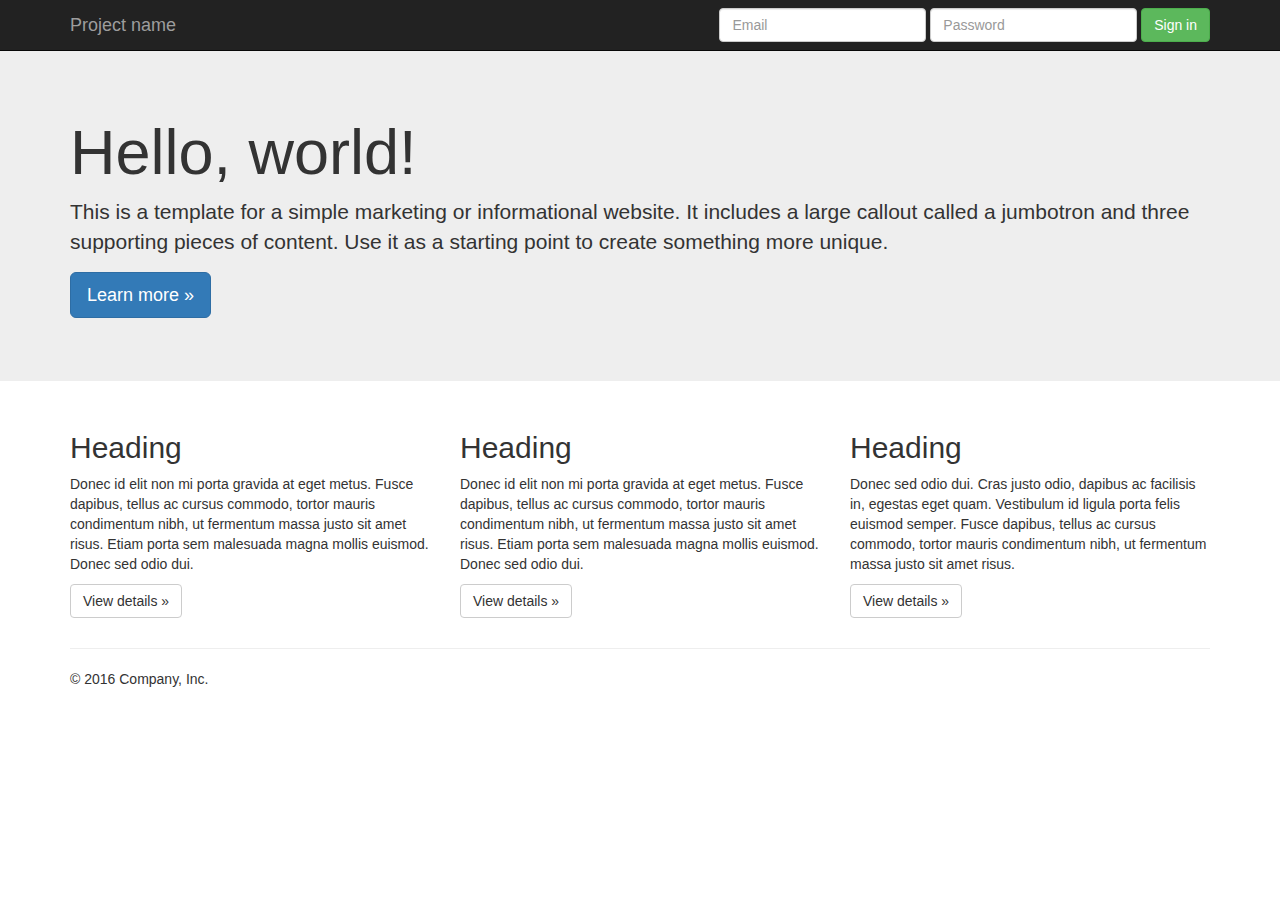
<file: assets/bootstrap-3.3.7/docs/examples/jumbotron/index.html>
<!DOCTYPE html>
<html lang="en">
  <head>
    <meta charset="utf-8">
    <meta http-equiv="X-UA-Compatible" content="IE=edge">
    <meta name="viewport" content="width=device-width, initial-scale=1">
    <!-- The above 3 meta tags *must* come first in the head; any other head content must come *after* these tags -->
    <meta name="description" content="">
    <meta name="author" content="">
    <link rel="icon" href="../../favicon.ico">

    <title>Jumbotron Template for Bootstrap</title>

    <!-- Bootstrap core CSS -->
    <link href="../../dist/css/bootstrap.min.css" rel="stylesheet">

    <!-- IE10 viewport hack for Surface/desktop Windows 8 bug -->
    <link href="../../assets/css/ie10-viewport-bug-workaround.css" rel="stylesheet">

    <!-- Custom styles for this template -->
    <link href="jumbotron.css" rel="stylesheet">

    <!-- Just for debugging purposes. Don't actually copy these 2 lines! -->
    <!--[if lt IE 9]><script src="../../assets/js/ie8-responsive-file-warning.js"></script><![endif]-->
    <script src="../../assets/js/ie-emulation-modes-warning.js"></script>

    <!-- HTML5 shim and Respond.js for IE8 support of HTML5 elements and media queries -->
    <!--[if lt IE 9]>
      <script src="https://oss.maxcdn.com/html5shiv/3.7.3/html5shiv.min.js"></script>
      <script src="https://oss.maxcdn.com/respond/1.4.2/respond.min.js"></script>
    <![endif]-->
  </head>

  <body>

    <nav class="navbar navbar-inverse navbar-fixed-top">
      <div class="container">
        <div class="navbar-header">
          <button type="button" class="navbar-toggle collapsed" data-toggle="collapse" data-target="#navbar" aria-expanded="false" aria-controls="navbar">
            <span class="sr-only">Toggle navigation</span>
            <span class="icon-bar"></span>
            <span class="icon-bar"></span>
            <span class="icon-bar"></span>
          </button>
          <a class="navbar-brand" href="#">Project name</a>
        </div>
        <div id="navbar" class="navbar-collapse collapse">
          <form class="navbar-form navbar-right">
            <div class="form-group">
              <input type="text" placeholder="Email" class="form-control">
            </div>
            <div class="form-group">
              <input type="password" placeholder="Password" class="form-control">
            </div>
            <button type="submit" class="btn btn-success">Sign in</button>
          </form>
        </div><!--/.navbar-collapse -->
      </div>
    </nav>

    <!-- Main jumbotron for a primary marketing message or call to action -->
    <div class="jumbotron">
      <div class="container">
        <h1>Hello, world!</h1>
        <p>This is a template for a simple marketing or informational website. It includes a large callout called a jumbotron and three supporting pieces of content. Use it as a starting point to create something more unique.</p>
        <p><a class="btn btn-primary btn-lg" href="#" role="button">Learn more &raquo;</a></p>
      </div>
    </div>

    <div class="container">
      <!-- Example row of columns -->
      <div class="row">
        <div class="col-md-4">
          <h2>Heading</h2>
          <p>Donec id elit non mi porta gravida at eget metus. Fusce dapibus, tellus ac cursus commodo, tortor mauris condimentum nibh, ut fermentum massa justo sit amet risus. Etiam porta sem malesuada magna mollis euismod. Donec sed odio dui. </p>
          <p><a class="btn btn-default" href="#" role="button">View details &raquo;</a></p>
        </div>
        <div class="col-md-4">
          <h2>Heading</h2>
          <p>Donec id elit non mi porta gravida at eget metus. Fusce dapibus, tellus ac cursus commodo, tortor mauris condimentum nibh, ut fermentum massa justo sit amet risus. Etiam porta sem malesuada magna mollis euismod. Donec sed odio dui. </p>
          <p><a class="btn btn-default" href="#" role="button">View details &raquo;</a></p>
       </div>
        <div class="col-md-4">
          <h2>Heading</h2>
          <p>Donec sed odio dui. Cras justo odio, dapibus ac facilisis in, egestas eget quam. Vestibulum id ligula porta felis euismod semper. Fusce dapibus, tellus ac cursus commodo, tortor mauris condimentum nibh, ut fermentum massa justo sit amet risus.</p>
          <p><a class="btn btn-default" href="#" role="button">View details &raquo;</a></p>
        </div>
      </div>

      <hr>

      <footer>
        <p>&copy; 2016 Company, Inc.</p>
      </footer>
    </div> <!-- /container -->


    <!-- Bootstrap core JavaScript
    ================================================== -->
    <!-- Placed at the end of the document so the pages load faster -->
    <script src="https://ajax.googleapis.com/ajax/libs/jquery/1.12.4/jquery.min.js"></script>
    <script>window.jQuery || document.write('<script src="../../assets/js/vendor/jquery.min.js"><\/script>')</script>
    <script src="../../dist/js/bootstrap.min.js"></script>
    <!-- IE10 viewport hack for Surface/desktop Windows 8 bug -->
    <script src="../../assets/js/ie10-viewport-bug-workaround.js"></script>
  </body>
</html>
</file>
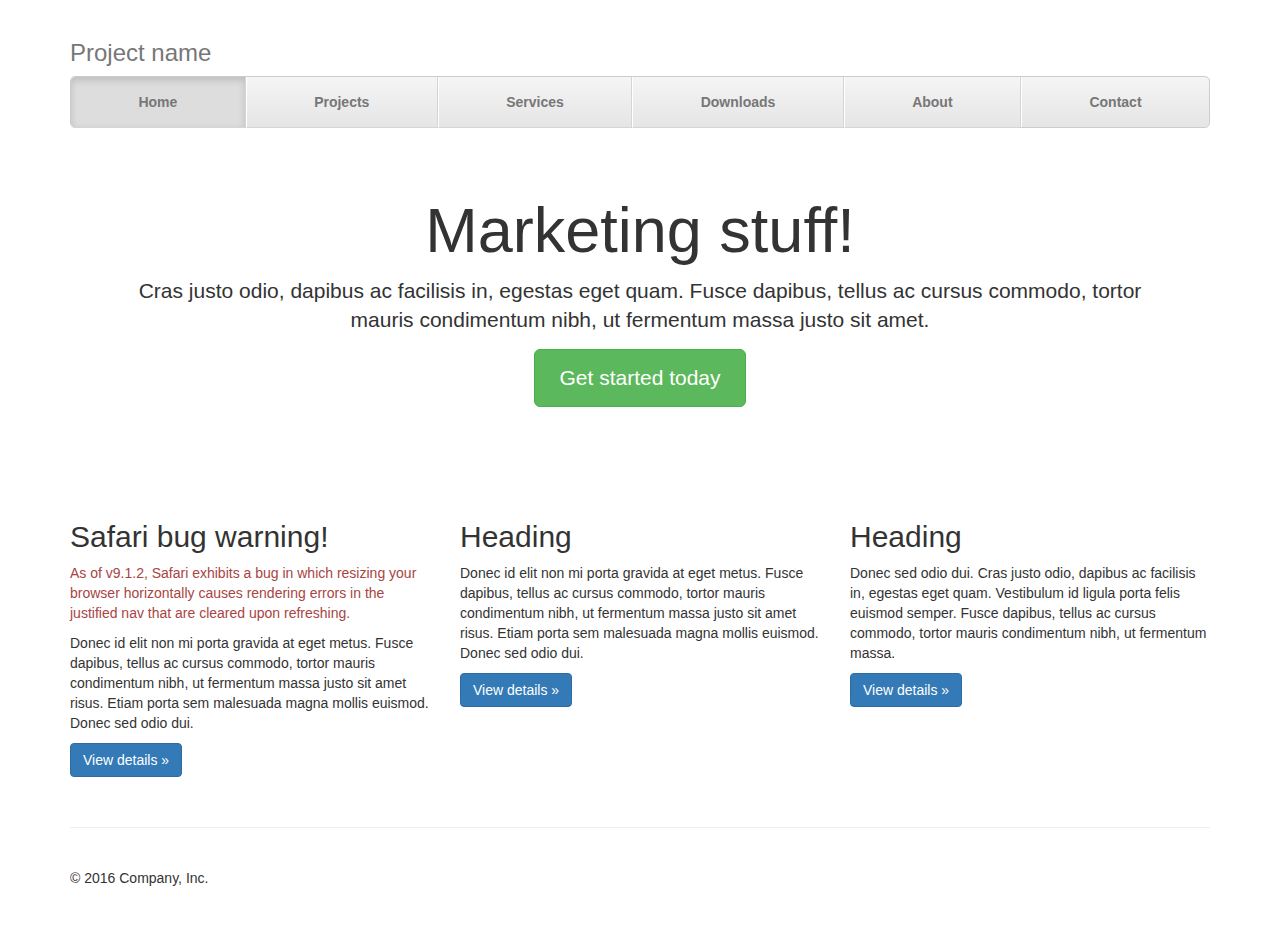
<file: assets/bootstrap-3.3.7/docs/examples/justified-nav/index.html>
<!DOCTYPE html>
<html lang="en">
  <head>
    <meta charset="utf-8">
    <meta http-equiv="X-UA-Compatible" content="IE=edge">
    <meta name="viewport" content="width=device-width, initial-scale=1">
    <!-- The above 3 meta tags *must* come first in the head; any other head content must come *after* these tags -->
    <meta name="description" content="">
    <meta name="author" content="">
    <link rel="icon" href="../../favicon.ico">

    <title>Justified Nav Template for Bootstrap</title>

    <!-- Bootstrap core CSS -->
    <link href="../../dist/css/bootstrap.min.css" rel="stylesheet">

    <!-- IE10 viewport hack for Surface/desktop Windows 8 bug -->
    <link href="../../assets/css/ie10-viewport-bug-workaround.css" rel="stylesheet">

    <!-- Custom styles for this template -->
    <link href="justified-nav.css" rel="stylesheet">

    <!-- Just for debugging purposes. Don't actually copy these 2 lines! -->
    <!--[if lt IE 9]><script src="../../assets/js/ie8-responsive-file-warning.js"></script><![endif]-->
    <script src="../../assets/js/ie-emulation-modes-warning.js"></script>

    <!-- HTML5 shim and Respond.js for IE8 support of HTML5 elements and media queries -->
    <!--[if lt IE 9]>
      <script src="https://oss.maxcdn.com/html5shiv/3.7.3/html5shiv.min.js"></script>
      <script src="https://oss.maxcdn.com/respond/1.4.2/respond.min.js"></script>
    <![endif]-->
  </head>

  <body>

    <div class="container">

      <!-- The justified navigation menu is meant for single line per list item.
           Multiple lines will require custom code not provided by Bootstrap. -->
      <div class="masthead">
        <h3 class="text-muted">Project name</h3>
        <nav>
          <ul class="nav nav-justified">
            <li class="active"><a href="#">Home</a></li>
            <li><a href="#">Projects</a></li>
            <li><a href="#">Services</a></li>
            <li><a href="#">Downloads</a></li>
            <li><a href="#">About</a></li>
            <li><a href="#">Contact</a></li>
          </ul>
        </nav>
      </div>

      <!-- Jumbotron -->
      <div class="jumbotron">
        <h1>Marketing stuff!</h1>
        <p class="lead">Cras justo odio, dapibus ac facilisis in, egestas eget quam. Fusce dapibus, tellus ac cursus commodo, tortor mauris condimentum nibh, ut fermentum massa justo sit amet.</p>
        <p><a class="btn btn-lg btn-success" href="#" role="button">Get started today</a></p>
      </div>

      <!-- Example row of columns -->
      <div class="row">
        <div class="col-lg-4">
          <h2>Safari bug warning!</h2>
          <p class="text-danger">As of v9.1.2, Safari exhibits a bug in which resizing your browser horizontally causes rendering errors in the justified nav that are cleared upon refreshing.</p>
          <p>Donec id elit non mi porta gravida at eget metus. Fusce dapibus, tellus ac cursus commodo, tortor mauris condimentum nibh, ut fermentum massa justo sit amet risus. Etiam porta sem malesuada magna mollis euismod. Donec sed odio dui. </p>
          <p><a class="btn btn-primary" href="#" role="button">View details &raquo;</a></p>
        </div>
        <div class="col-lg-4">
          <h2>Heading</h2>
          <p>Donec id elit non mi porta gravida at eget metus. Fusce dapibus, tellus ac cursus commodo, tortor mauris condimentum nibh, ut fermentum massa justo sit amet risus. Etiam porta sem malesuada magna mollis euismod. Donec sed odio dui. </p>
          <p><a class="btn btn-primary" href="#" role="button">View details &raquo;</a></p>
       </div>
        <div class="col-lg-4">
          <h2>Heading</h2>
          <p>Donec sed odio dui. Cras justo odio, dapibus ac facilisis in, egestas eget quam. Vestibulum id ligula porta felis euismod semper. Fusce dapibus, tellus ac cursus commodo, tortor mauris condimentum nibh, ut fermentum massa.</p>
          <p><a class="btn btn-primary" href="#" role="button">View details &raquo;</a></p>
        </div>
      </div>

      <!-- Site footer -->
      <footer class="footer">
        <p>&copy; 2016 Company, Inc.</p>
      </footer>

    </div> <!-- /container -->


    <!-- IE10 viewport hack for Surface/desktop Windows 8 bug -->
    <script src="../../assets/js/ie10-viewport-bug-workaround.js"></script>
  </body>
</html>
</file>
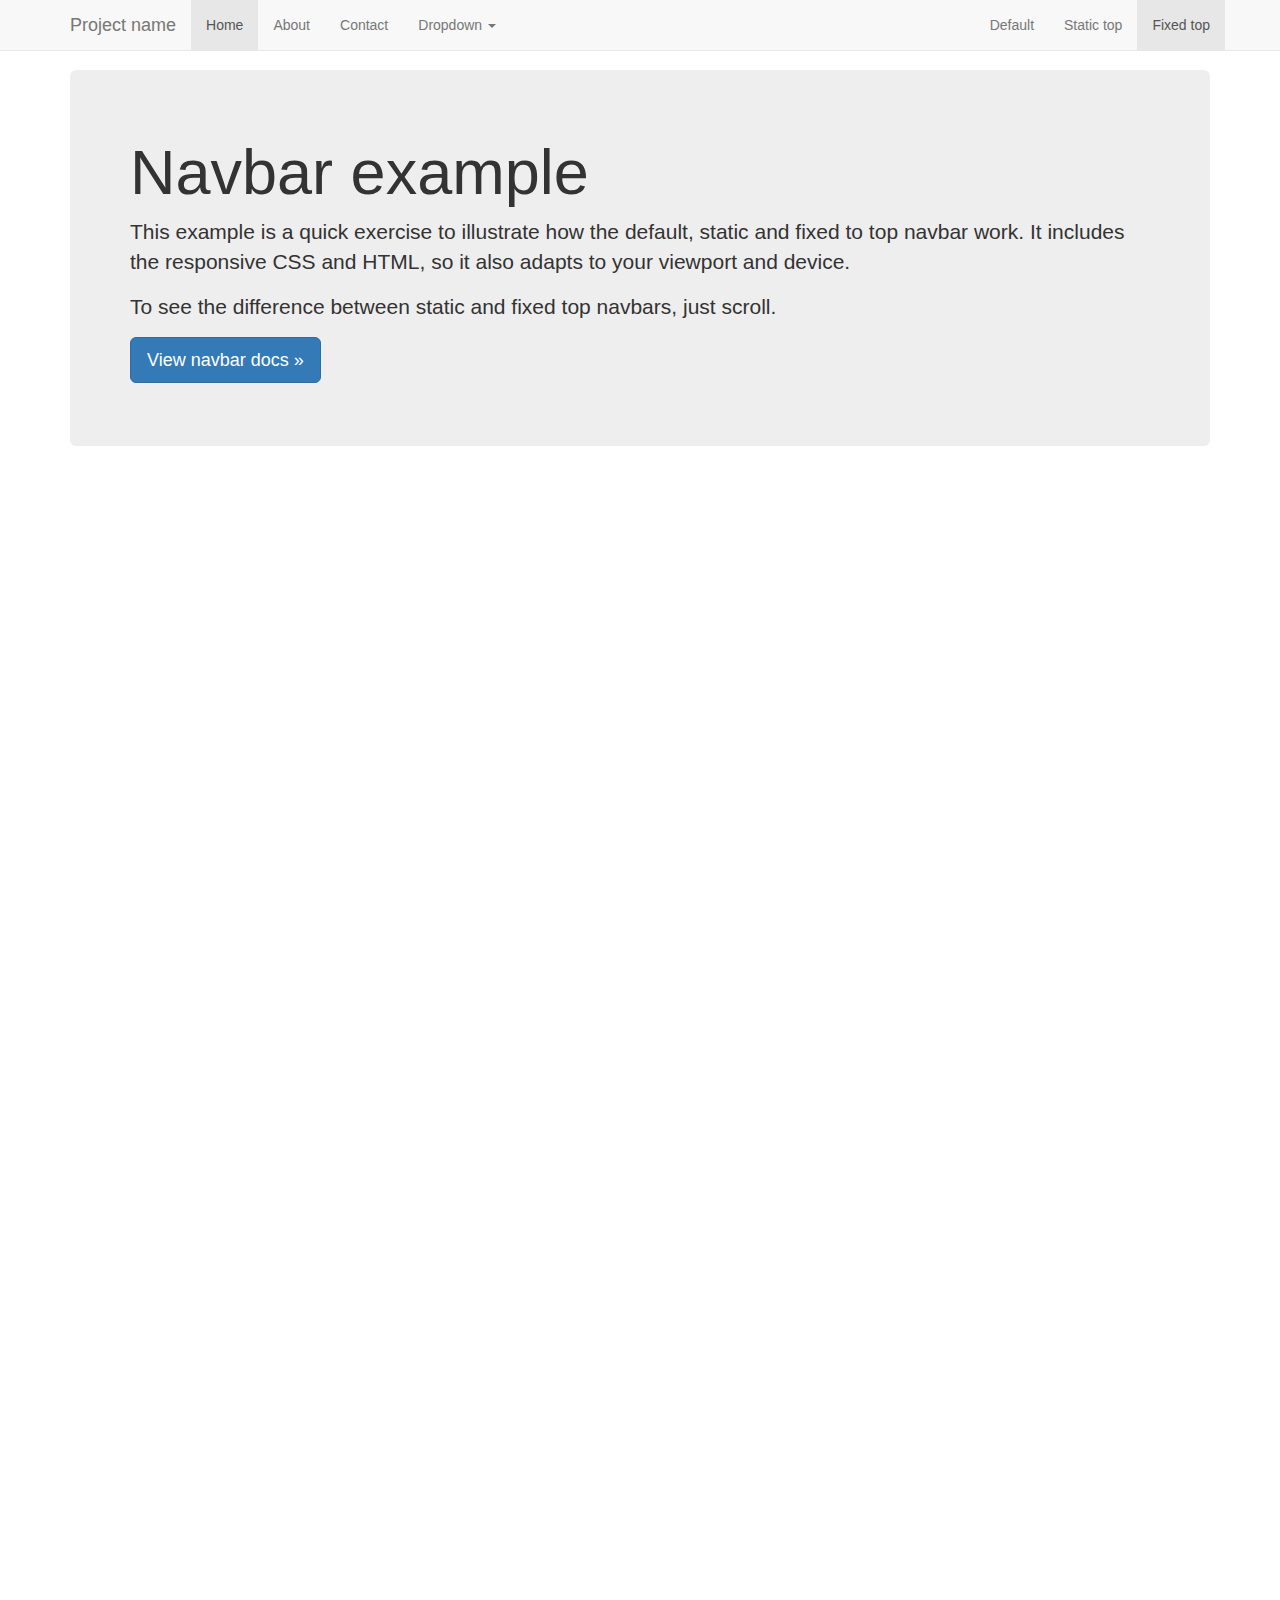
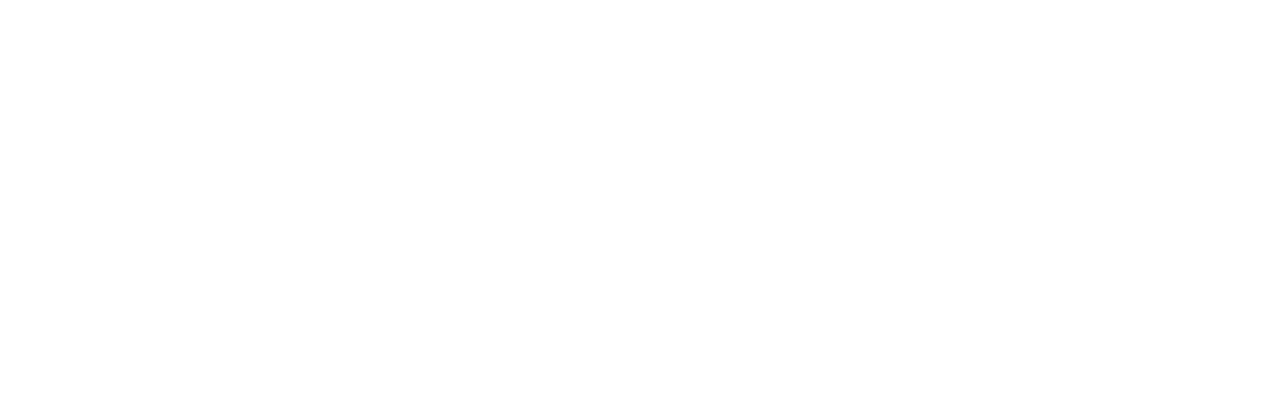
<file: assets/bootstrap-3.3.7/docs/examples/navbar-fixed-top/index.html>
<!DOCTYPE html>
<html lang="en">
  <head>
    <meta charset="utf-8">
    <meta http-equiv="X-UA-Compatible" content="IE=edge">
    <meta name="viewport" content="width=device-width, initial-scale=1">
    <!-- The above 3 meta tags *must* come first in the head; any other head content must come *after* these tags -->
    <meta name="description" content="">
    <meta name="author" content="">
    <link rel="icon" href="../../favicon.ico">

    <title>Fixed Top Navbar Example for Bootstrap</title>

    <!-- Bootstrap core CSS -->
    <link href="../../dist/css/bootstrap.min.css" rel="stylesheet">

    <!-- IE10 viewport hack for Surface/desktop Windows 8 bug -->
    <link href="../../assets/css/ie10-viewport-bug-workaround.css" rel="stylesheet">

    <!-- Custom styles for this template -->
    <link href="navbar-fixed-top.css" rel="stylesheet">

    <!-- Just for debugging purposes. Don't actually copy these 2 lines! -->
    <!--[if lt IE 9]><script src="../../assets/js/ie8-responsive-file-warning.js"></script><![endif]-->
    <script src="../../assets/js/ie-emulation-modes-warning.js"></script>

    <!-- HTML5 shim and Respond.js for IE8 support of HTML5 elements and media queries -->
    <!--[if lt IE 9]>
      <script src="https://oss.maxcdn.com/html5shiv/3.7.3/html5shiv.min.js"></script>
      <script src="https://oss.maxcdn.com/respond/1.4.2/respond.min.js"></script>
    <![endif]-->
  </head>

  <body>

    <!-- Fixed navbar -->
    <nav class="navbar navbar-default navbar-fixed-top">
      <div class="container">
        <div class="navbar-header">
          <button type="button" class="navbar-toggle collapsed" data-toggle="collapse" data-target="#navbar" aria-expanded="false" aria-controls="navbar">
            <span class="sr-only">Toggle navigation</span>
            <span class="icon-bar"></span>
            <span class="icon-bar"></span>
            <span class="icon-bar"></span>
          </button>
          <a class="navbar-brand" href="#">Project name</a>
        </div>
        <div id="navbar" class="navbar-collapse collapse">
          <ul class="nav navbar-nav">
            <li class="active"><a href="#">Home</a></li>
            <li><a href="#about">About</a></li>
            <li><a href="#contact">Contact</a></li>
            <li class="dropdown">
              <a href="#" class="dropdown-toggle" data-toggle="dropdown" role="button" aria-haspopup="true" aria-expanded="false">Dropdown <span class="caret"></span></a>
              <ul class="dropdown-menu">
                <li><a href="#">Action</a></li>
                <li><a href="#">Another action</a></li>
                <li><a href="#">Something else here</a></li>
                <li role="separator" class="divider"></li>
                <li class="dropdown-header">Nav header</li>
                <li><a href="#">Separated link</a></li>
                <li><a href="#">One more separated link</a></li>
              </ul>
            </li>
          </ul>
          <ul class="nav navbar-nav navbar-right">
            <li><a href="../navbar/">Default</a></li>
            <li><a href="../navbar-static-top/">Static top</a></li>
            <li class="active"><a href="./">Fixed top <span class="sr-only">(current)</span></a></li>
          </ul>
        </div><!--/.nav-collapse -->
      </div>
    </nav>

    <div class="container">

      <!-- Main component for a primary marketing message or call to action -->
      <div class="jumbotron">
        <h1>Navbar example</h1>
        <p>This example is a quick exercise to illustrate how the default, static and fixed to top navbar work. It includes the responsive CSS and HTML, so it also adapts to your viewport and device.</p>
        <p>To see the difference between static and fixed top navbars, just scroll.</p>
        <p>
          <a class="btn btn-lg btn-primary" href="../../components/#navbar" role="button">View navbar docs &raquo;</a>
        </p>
      </div>

    </div> <!-- /container -->


    <!-- Bootstrap core JavaScript
    ================================================== -->
    <!-- Placed at the end of the document so the pages load faster -->
    <script src="https://ajax.googleapis.com/ajax/libs/jquery/1.12.4/jquery.min.js"></script>
    <script>window.jQuery || document.write('<script src="../../assets/js/vendor/jquery.min.js"><\/script>')</script>
    <script src="../../dist/js/bootstrap.min.js"></script>
    <!-- IE10 viewport hack for Surface/desktop Windows 8 bug -->
    <script src="../../assets/js/ie10-viewport-bug-workaround.js"></script>
  </body>
</html>
</file>
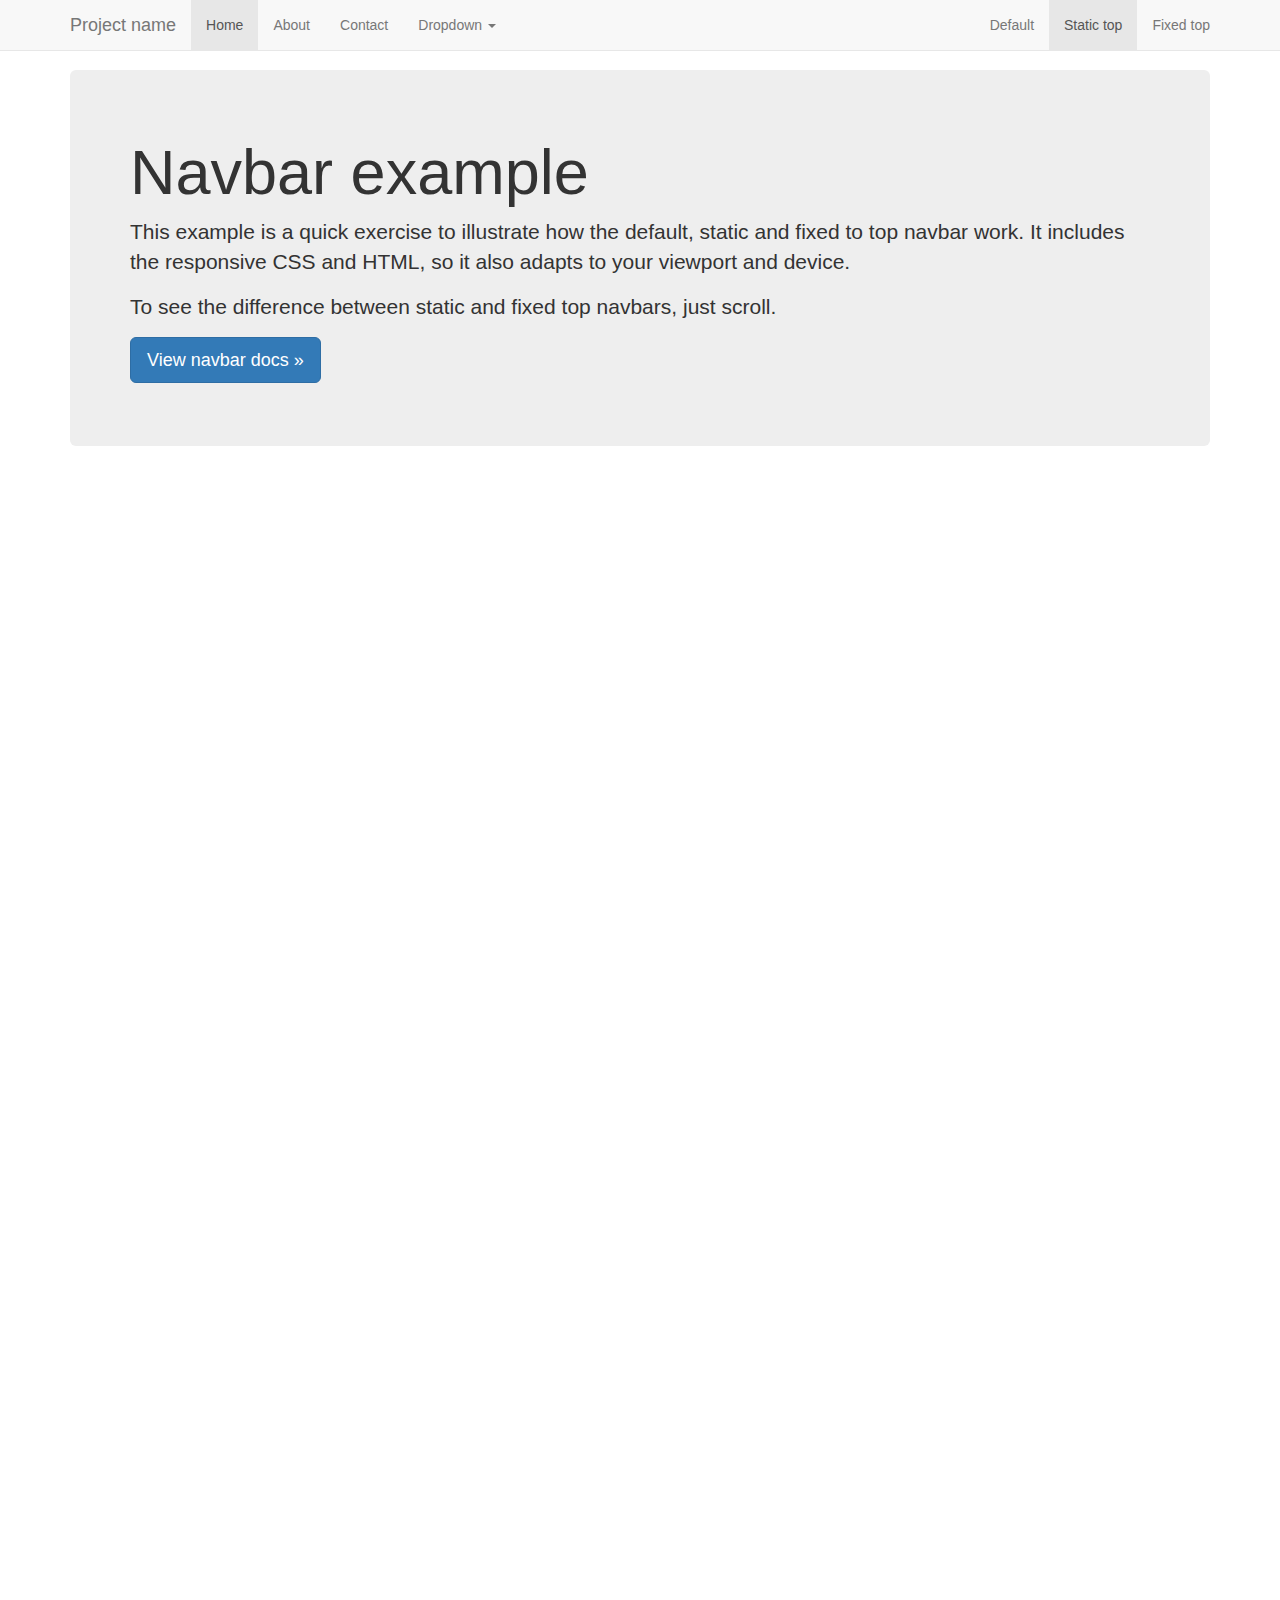
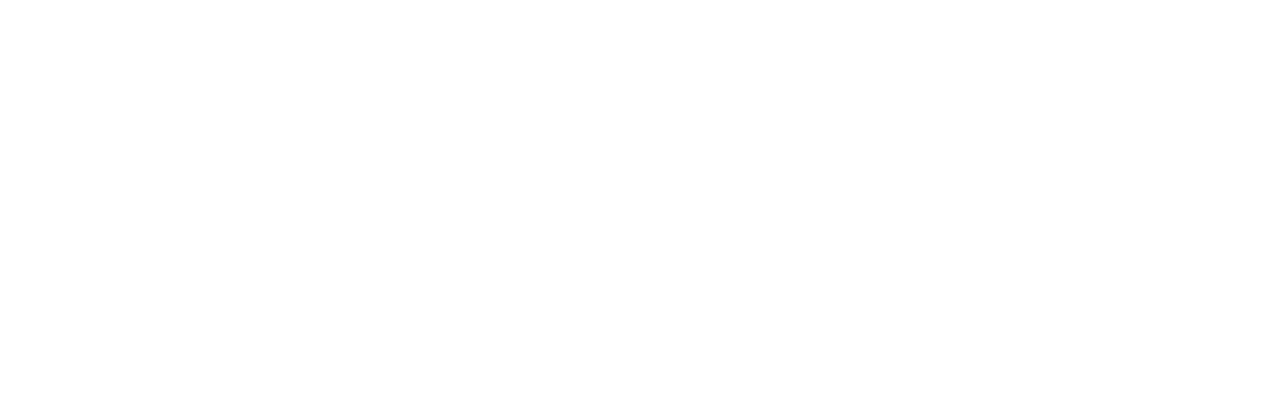
<file: assets/bootstrap-3.3.7/docs/examples/navbar-static-top/index.html>
<!DOCTYPE html>
<html lang="en">
  <head>
    <meta charset="utf-8">
    <meta http-equiv="X-UA-Compatible" content="IE=edge">
    <meta name="viewport" content="width=device-width, initial-scale=1">
    <!-- The above 3 meta tags *must* come first in the head; any other head content must come *after* these tags -->
    <meta name="description" content="">
    <meta name="author" content="">
    <link rel="icon" href="../../favicon.ico">

    <title>Static Top Navbar Example for Bootstrap</title>

    <!-- Bootstrap core CSS -->
    <link href="../../dist/css/bootstrap.min.css" rel="stylesheet">

    <!-- IE10 viewport hack for Surface/desktop Windows 8 bug -->
    <link href="../../assets/css/ie10-viewport-bug-workaround.css" rel="stylesheet">

    <!-- Custom styles for this template -->
    <link href="navbar-static-top.css" rel="stylesheet">

    <!-- Just for debugging purposes. Don't actually copy these 2 lines! -->
    <!--[if lt IE 9]><script src="../../assets/js/ie8-responsive-file-warning.js"></script><![endif]-->
    <script src="../../assets/js/ie-emulation-modes-warning.js"></script>

    <!-- HTML5 shim and Respond.js for IE8 support of HTML5 elements and media queries -->
    <!--[if lt IE 9]>
      <script src="https://oss.maxcdn.com/html5shiv/3.7.3/html5shiv.min.js"></script>
      <script src="https://oss.maxcdn.com/respond/1.4.2/respond.min.js"></script>
    <![endif]-->
  </head>

  <body>

    <!-- Static navbar -->
    <nav class="navbar navbar-default navbar-static-top">
      <div class="container">
        <div class="navbar-header">
          <button type="button" class="navbar-toggle collapsed" data-toggle="collapse" data-target="#navbar" aria-expanded="false" aria-controls="navbar">
            <span class="sr-only">Toggle navigation</span>
            <span class="icon-bar"></span>
            <span class="icon-bar"></span>
            <span class="icon-bar"></span>
          </button>
          <a class="navbar-brand" href="#">Project name</a>
        </div>
        <div id="navbar" class="navbar-collapse collapse">
          <ul class="nav navbar-nav">
            <li class="active"><a href="#">Home</a></li>
            <li><a href="#about">About</a></li>
            <li><a href="#contact">Contact</a></li>
            <li class="dropdown">
              <a href="#" class="dropdown-toggle" data-toggle="dropdown" role="button" aria-haspopup="true" aria-expanded="false">Dropdown <span class="caret"></span></a>
              <ul class="dropdown-menu">
                <li><a href="#">Action</a></li>
                <li><a href="#">Another action</a></li>
                <li><a href="#">Something else here</a></li>
                <li role="separator" class="divider"></li>
                <li class="dropdown-header">Nav header</li>
                <li><a href="#">Separated link</a></li>
                <li><a href="#">One more separated link</a></li>
              </ul>
            </li>
          </ul>
          <ul class="nav navbar-nav navbar-right">
            <li><a href="../navbar/">Default</a></li>
            <li class="active"><a href="./">Static top <span class="sr-only">(current)</span></a></li>
            <li><a href="../navbar-fixed-top/">Fixed top</a></li>
          </ul>
        </div><!--/.nav-collapse -->
      </div>
    </nav>


    <div class="container">

      <!-- Main component for a primary marketing message or call to action -->
      <div class="jumbotron">
        <h1>Navbar example</h1>
        <p>This example is a quick exercise to illustrate how the default, static and fixed to top navbar work. It includes the responsive CSS and HTML, so it also adapts to your viewport and device.</p>
        <p>To see the difference between static and fixed top navbars, just scroll.</p>
        <p>
          <a class="btn btn-lg btn-primary" href="../../components/#navbar" role="button">View navbar docs &raquo;</a>
        </p>
      </div>

    </div> <!-- /container -->


    <!-- Bootstrap core JavaScript
    ================================================== -->
    <!-- Placed at the end of the document so the pages load faster -->
    <script src="https://ajax.googleapis.com/ajax/libs/jquery/1.12.4/jquery.min.js"></script>
    <script>window.jQuery || document.write('<script src="../../assets/js/vendor/jquery.min.js"><\/script>')</script>
    <script src="../../dist/js/bootstrap.min.js"></script>
    <!-- IE10 viewport hack for Surface/desktop Windows 8 bug -->
    <script src="../../assets/js/ie10-viewport-bug-workaround.js"></script>
  </body>
</html>
</file>
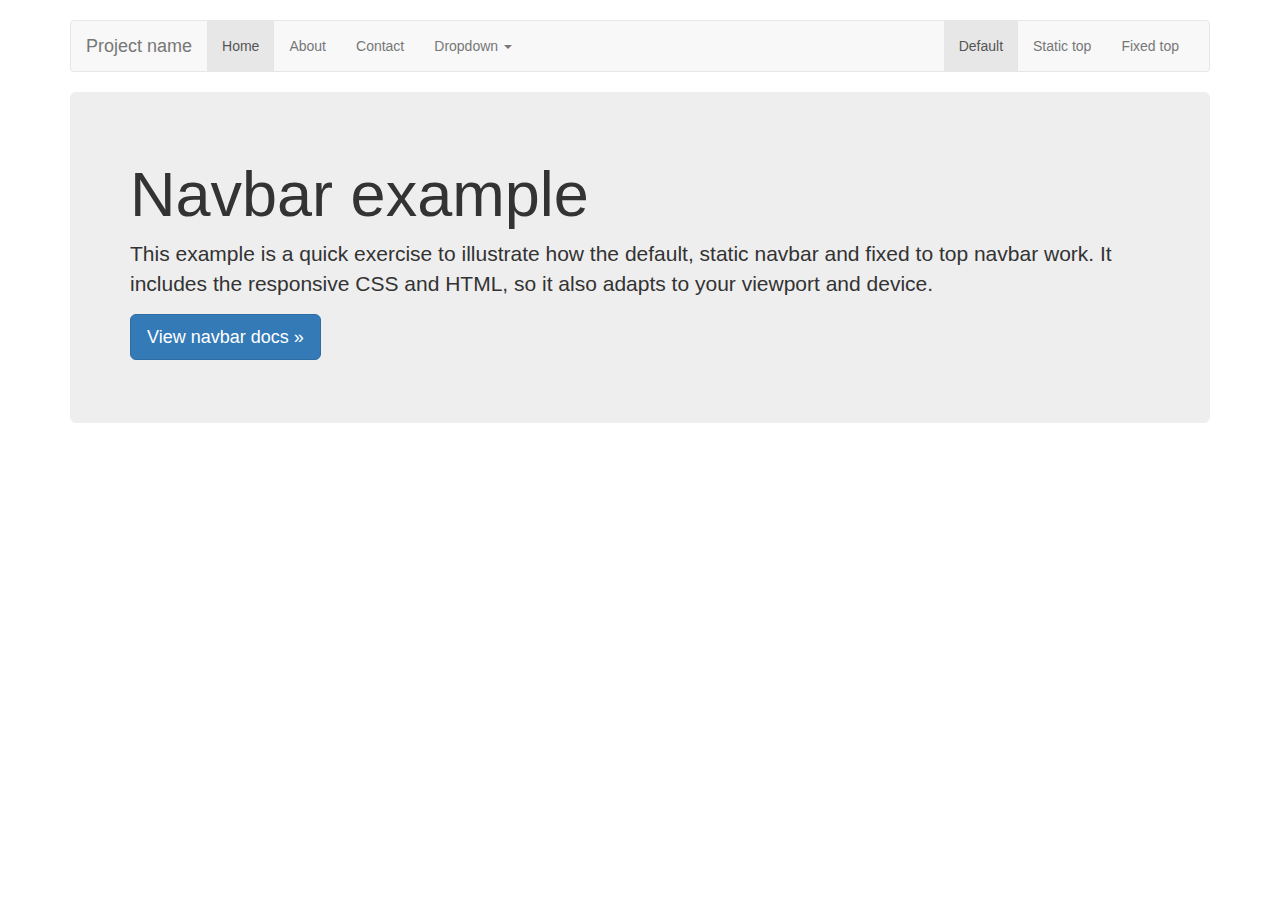
<file: assets/bootstrap-3.3.7/docs/examples/navbar/index.html>
<!DOCTYPE html>
<html lang="en">
  <head>
    <meta charset="utf-8">
    <meta http-equiv="X-UA-Compatible" content="IE=edge">
    <meta name="viewport" content="width=device-width, initial-scale=1">
    <!-- The above 3 meta tags *must* come first in the head; any other head content must come *after* these tags -->
    <meta name="description" content="">
    <meta name="author" content="">
    <link rel="icon" href="../../favicon.ico">

    <title>Navbar Template for Bootstrap</title>

    <!-- Bootstrap core CSS -->
    <link href="../../dist/css/bootstrap.min.css" rel="stylesheet">

    <!-- IE10 viewport hack for Surface/desktop Windows 8 bug -->
    <link href="../../assets/css/ie10-viewport-bug-workaround.css" rel="stylesheet">

    <!-- Custom styles for this template -->
    <link href="navbar.css" rel="stylesheet">

    <!-- Just for debugging purposes. Don't actually copy these 2 lines! -->
    <!--[if lt IE 9]><script src="../../assets/js/ie8-responsive-file-warning.js"></script><![endif]-->
    <script src="../../assets/js/ie-emulation-modes-warning.js"></script>

    <!-- HTML5 shim and Respond.js for IE8 support of HTML5 elements and media queries -->
    <!--[if lt IE 9]>
      <script src="https://oss.maxcdn.com/html5shiv/3.7.3/html5shiv.min.js"></script>
      <script src="https://oss.maxcdn.com/respond/1.4.2/respond.min.js"></script>
    <![endif]-->
  </head>

  <body>

    <div class="container">

      <!-- Static navbar -->
      <nav class="navbar navbar-default">
        <div class="container-fluid">
          <div class="navbar-header">
            <button type="button" class="navbar-toggle collapsed" data-toggle="collapse" data-target="#navbar" aria-expanded="false" aria-controls="navbar">
              <span class="sr-only">Toggle navigation</span>
              <span class="icon-bar"></span>
              <span class="icon-bar"></span>
              <span class="icon-bar"></span>
            </button>
            <a class="navbar-brand" href="#">Project name</a>
          </div>
          <div id="navbar" class="navbar-collapse collapse">
            <ul class="nav navbar-nav">
              <li class="active"><a href="#">Home</a></li>
              <li><a href="#">About</a></li>
              <li><a href="#">Contact</a></li>
              <li class="dropdown">
                <a href="#" class="dropdown-toggle" data-toggle="dropdown" role="button" aria-haspopup="true" aria-expanded="false">Dropdown <span class="caret"></span></a>
                <ul class="dropdown-menu">
                  <li><a href="#">Action</a></li>
                  <li><a href="#">Another action</a></li>
                  <li><a href="#">Something else here</a></li>
                  <li role="separator" class="divider"></li>
                  <li class="dropdown-header">Nav header</li>
                  <li><a href="#">Separated link</a></li>
                  <li><a href="#">One more separated link</a></li>
                </ul>
              </li>
            </ul>
            <ul class="nav navbar-nav navbar-right">
              <li class="active"><a href="./">Default <span class="sr-only">(current)</span></a></li>
              <li><a href="../navbar-static-top/">Static top</a></li>
              <li><a href="../navbar-fixed-top/">Fixed top</a></li>
            </ul>
          </div><!--/.nav-collapse -->
        </div><!--/.container-fluid -->
      </nav>

      <!-- Main component for a primary marketing message or call to action -->
      <div class="jumbotron">
        <h1>Navbar example</h1>
        <p>This example is a quick exercise to illustrate how the default, static navbar and fixed to top navbar work. It includes the responsive CSS and HTML, so it also adapts to your viewport and device.</p>
        <p>
          <a class="btn btn-lg btn-primary" href="../../components/#navbar" role="button">View navbar docs &raquo;</a>
        </p>
      </div>

    </div> <!-- /container -->


    <!-- Bootstrap core JavaScript
    ================================================== -->
    <!-- Placed at the end of the document so the pages load faster -->
    <script src="https://ajax.googleapis.com/ajax/libs/jquery/1.12.4/jquery.min.js"></script>
    <script>window.jQuery || document.write('<script src="../../assets/js/vendor/jquery.min.js"><\/script>')</script>
    <script src="../../dist/js/bootstrap.min.js"></script>
    <!-- IE10 viewport hack for Surface/desktop Windows 8 bug -->
    <script src="../../assets/js/ie10-viewport-bug-workaround.js"></script>
  </body>
</html>
</file>
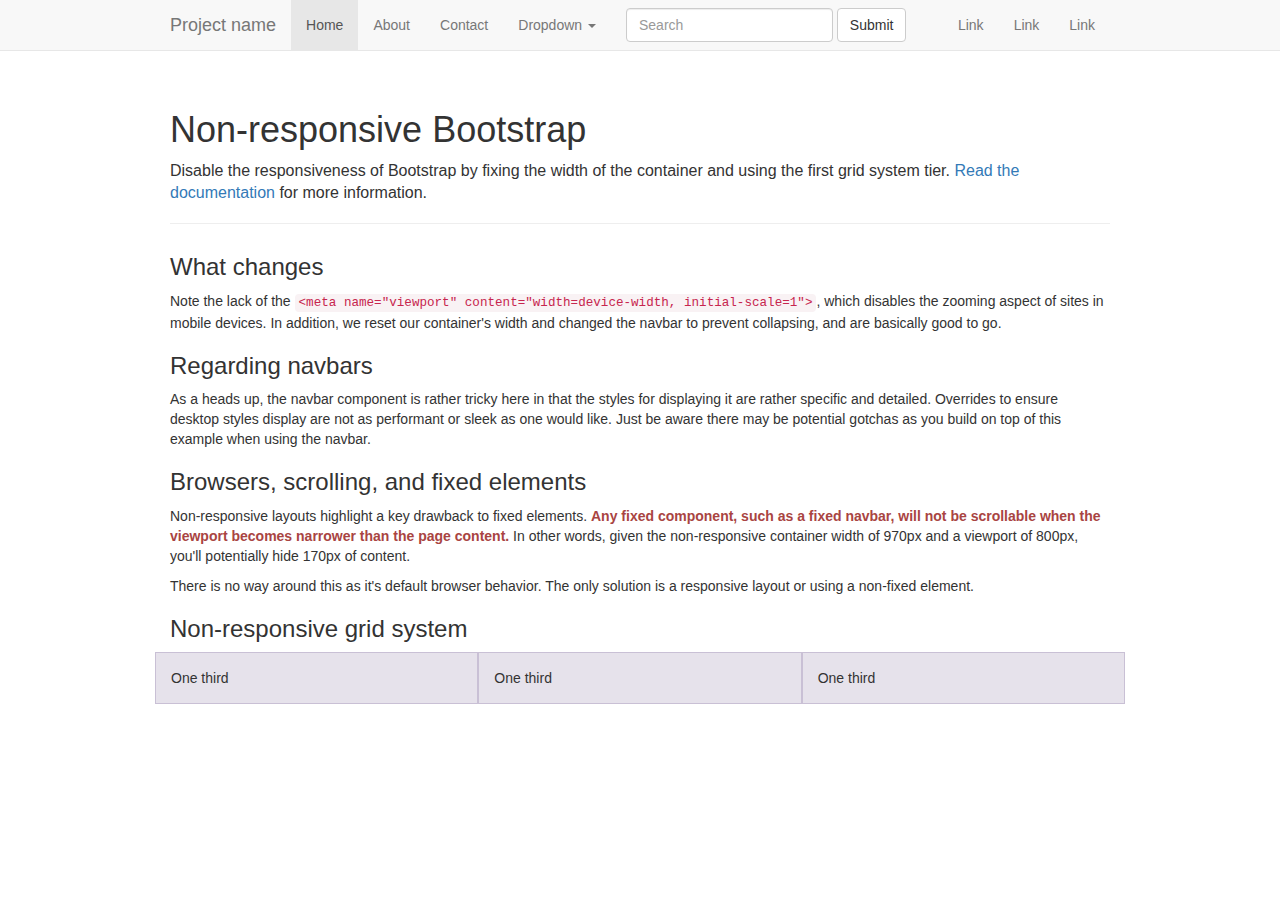
<file: assets/bootstrap-3.3.7/docs/examples/non-responsive/index.html>
<!DOCTYPE html>
<html lang="en">
  <head>
    <meta charset="utf-8">
    <meta http-equiv="X-UA-Compatible" content="IE=edge">
    <!-- The above 2 meta tags *must* come first in the head; any other head content must come *after* these tags -->
    <meta name="description" content="">
    <meta name="author" content="">

    <!-- Note there is no responsive meta tag here -->

    <link rel="icon" href="../../favicon.ico">

    <title>Non-responsive Template for Bootstrap</title>

    <!-- Bootstrap core CSS -->
    <link href="../../dist/css/bootstrap.min.css" rel="stylesheet">

    <!-- IE10 viewport hack for Surface/desktop Windows 8 bug -->
    <link href="../../assets/css/ie10-viewport-bug-workaround.css" rel="stylesheet">

    <!-- Custom styles for this template -->
    <link href="non-responsive.css" rel="stylesheet">

    <!-- Just for debugging purposes. Don't actually copy these 2 lines! -->
    <!--[if lt IE 9]><script src="../../assets/js/ie8-responsive-file-warning.js"></script><![endif]-->
    <script src="../../assets/js/ie-emulation-modes-warning.js"></script>

    <!-- HTML5 shim and Respond.js for IE8 support of HTML5 elements and media queries -->
    <!--[if lt IE 9]>
      <script src="https://oss.maxcdn.com/html5shiv/3.7.3/html5shiv.min.js"></script>
      <script src="https://oss.maxcdn.com/respond/1.4.2/respond.min.js"></script>
    <![endif]-->
  </head>

  <body>

    <!-- Fixed navbar -->
    <nav class="navbar navbar-default navbar-fixed-top">
      <div class="container">
        <div class="navbar-header">
          <!-- The mobile navbar-toggle button can be safely removed since you do not need it in a non-responsive implementation -->
          <a class="navbar-brand" href="#">Project name</a>
        </div>
        <!-- Note that the .navbar-collapse and .collapse classes have been removed from the #navbar -->
        <div id="navbar">
          <ul class="nav navbar-nav">
            <li class="active"><a href="#">Home</a></li>
            <li><a href="#about">About</a></li>
            <li><a href="#contact">Contact</a></li>
            <li class="dropdown">
              <a href="#" class="dropdown-toggle" data-toggle="dropdown" role="button" aria-haspopup="true" aria-expanded="false">Dropdown <span class="caret"></span></a>
              <ul class="dropdown-menu">
                <li><a href="#">Action</a></li>
                <li><a href="#">Another action</a></li>
                <li><a href="#">Something else here</a></li>
                <li role="separator" class="divider"></li>
                <li class="dropdown-header">Nav header</li>
                <li><a href="#">Separated link</a></li>
                <li><a href="#">One more separated link</a></li>
              </ul>
            </li>
          </ul>
          <form class="navbar-form navbar-left">
            <div class="form-group">
              <input type="text" class="form-control" placeholder="Search">
            </div>
            <button type="submit" class="btn btn-default">Submit</button>
          </form>
          <ul class="nav navbar-nav navbar-right">
            <li><a href="#">Link</a></li>
            <li><a href="#">Link</a></li>
            <li><a href="#">Link</a></li>
          </ul>
        </div><!--/.nav-collapse -->
      </div>
    </nav>

    <div class="container">

      <div class="page-header">
        <h1>Non-responsive Bootstrap</h1>
        <p class="lead">Disable the responsiveness of Bootstrap by fixing the width of the container and using the first grid system tier. <a href="http://getbootstrap.com/getting-started/#disable-responsive">Read the documentation</a> for more information.</p>
      </div>

      <h3>What changes</h3>
      <p>Note the lack of the <code>&lt;meta name="viewport" content="width=device-width, initial-scale=1"&gt;</code>, which disables the zooming aspect of sites in mobile devices. In addition, we reset our container's width and changed the navbar to prevent collapsing, and are basically good to go.</p>

      <h3>Regarding navbars</h3>
      <p>As a heads up, the navbar component is rather tricky here in that the styles for displaying it are rather specific and detailed. Overrides to ensure desktop styles display are not as performant or sleek as one would like. Just be aware there may be potential gotchas as you build on top of this example when using the navbar.</p>

      <h3>Browsers, scrolling, and fixed elements</h3>
      <p>Non-responsive layouts highlight a key drawback to fixed elements. <strong class="text-danger">Any fixed component, such as a fixed navbar, will not be scrollable when the viewport becomes narrower than the page content.</strong> In other words, given the non-responsive container width of 970px and a viewport of 800px, you'll potentially hide 170px of content.</p>
      <p>There is no way around this as it's default browser behavior. The only solution is a responsive layout or using a non-fixed element.</p>

      <h3>Non-responsive grid system</h3>
      <div class="row">
        <div class="col-xs-4">One third</div>
        <div class="col-xs-4">One third</div>
        <div class="col-xs-4">One third</div>
      </div>

    </div> <!-- /container -->


    <!-- Bootstrap core JavaScript
    ================================================== -->
    <!-- Placed at the end of the document so the pages load faster -->
    <script src="https://ajax.googleapis.com/ajax/libs/jquery/1.12.4/jquery.min.js"></script>
    <script>window.jQuery || document.write('<script src="../../assets/js/vendor/jquery.min.js"><\/script>')</script>
    <script src="../../dist/js/bootstrap.min.js"></script>
    <!-- IE10 viewport hack for Surface/desktop Windows 8 bug -->
    <script src="../../assets/js/ie10-viewport-bug-workaround.js"></script>
  </body>
</html>
</file>
<file: assets/bootstrap-3.3.7/docs/examples/blog/blog.css>
/*
 * Globals
 */

body {
  font-family: Georgia, "Times New Roman", Times, serif;
  color: #555;
}

h1, .h1,
h2, .h2,
h3, .h3,
h4, .h4,
h5, .h5,
h6, .h6 {
  margin-top: 0;
  font-family: "Helvetica Neue", Helvetica, Arial, sans-serif;
  font-weight: normal;
  color: #333;
}


/*
 * Override Bootstrap's default container.
 */

@media (min-width: 1200px) {
  .container {
    width: 970px;
  }
}


/*
 * Masthead for nav
 */

.blog-masthead {
  background-color: #428bca;
  -webkit-box-shadow: inset 0 -2px 5px rgba(0,0,0,.1);
          box-shadow: inset 0 -2px 5px rgba(0,0,0,.1);
}

/* Nav links */
.blog-nav-item {
  position: relative;
  display: inline-block;
  padding: 10px;
  font-weight: 500;
  color: #cdddeb;
}
.blog-nav-item:hover,
.blog-nav-item:focus {
  color: #fff;
  text-decoration: none;
}

/* Active state gets a caret at the bottom */
.blog-nav .active {
  color: #fff;
}
.blog-nav .active:after {
  position: absolute;
  bottom: 0;
  left: 50%;
  width: 0;
  height: 0;
  margin-left: -5px;
  vertical-align: middle;
  content: " ";
  border-right: 5px solid transparent;
  border-bottom: 5px solid;
  border-left: 5px solid transparent;
}


/*
 * Blog name and description
 */

.blog-header {
  padding-top: 20px;
  padding-bottom: 20px;
}
.blog-title {
  margin-top: 30px;
  margin-bottom: 0;
  font-size: 60px;
  font-weight: normal;
}
.blog-description {
  font-size: 20px;
  color: #999;
}


/*
 * Main column and sidebar layout
 */

.blog-main {
  font-size: 18px;
  line-height: 1.5;
}

/* Sidebar modules for boxing content */
.sidebar-module {
  padding: 15px;
  margin: 0 -15px 15px;
}
.sidebar-module-inset {
  padding: 15px;
  background-color: #f5f5f5;
  border-radius: 4px;
}
.sidebar-module-inset p:last-child,
.sidebar-module-inset ul:last-child,
.sidebar-module-inset ol:last-child {
  margin-bottom: 0;
}


/* Pagination */
.pager {
  margin-bottom: 60px;
  text-align: left;
}
.pager > li > a {
  width: 140px;
  padding: 10px 20px;
  text-align: center;
  border-radius: 30px;
}


/*
 * Blog posts
 */

.blog-post {
  margin-bottom: 60px;
}
.blog-post-title {
  margin-bottom: 5px;
  font-size: 40px;
}
.blog-post-meta {
  margin-bottom: 20px;
  color: #999;
}


/*
 * Footer
 */

.blog-footer {
  padding: 40px 0;
  color: #999;
  text-align: center;
  background-color: #f9f9f9;
  border-top: 1px solid #e5e5e5;
}
.blog-footer p:last-child {
  margin-bottom: 0;
}
</file>
<file: assets/bootstrap-3.3.7/docs/examples/carousel/carousel.css>
/* GLOBAL STYLES
-------------------------------------------------- */
/* Padding below the footer and lighter body text */

body {
  padding-bottom: 40px;
  color: #5a5a5a;
}


/* CUSTOMIZE THE NAVBAR
-------------------------------------------------- */

/* Special class on .container surrounding .navbar, used for positioning it into place. */
.navbar-wrapper {
  position: absolute;
  top: 0;
  right: 0;
  left: 0;
  z-index: 20;
}

/* Flip around the padding for proper display in narrow viewports */
.navbar-wrapper > .container {
  padding-right: 0;
  padding-left: 0;
}
.navbar-wrapper .navbar {
  padding-right: 15px;
  padding-left: 15px;
}
.navbar-wrapper .navbar .container {
  width: auto;
}


/* CUSTOMIZE THE CAROUSEL
-------------------------------------------------- */

/* Carousel base class */
.carousel {
  height: 500px;
  margin-bottom: 60px;
}
/* Since positioning the image, we need to help out the caption */
.carousel-caption {
  z-index: 10;
}

/* Declare heights because of positioning of img element */
.carousel .item {
  height: 500px;
  background-color: #777;
}
.carousel-inner > .item > img {
  position: absolute;
  top: 0;
  left: 0;
  min-width: 100%;
  height: 500px;
}


/* MARKETING CONTENT
-------------------------------------------------- */

/* Center align the text within the three columns below the carousel */
.marketing .col-lg-4 {
  margin-bottom: 20px;
  text-align: center;
}
.marketing h2 {
  font-weight: normal;
}
.marketing .col-lg-4 p {
  margin-right: 10px;
  margin-left: 10px;
}


/* Featurettes
------------------------- */

.featurette-divider {
  margin: 80px 0; /* Space out the Bootstrap <hr> more */
}

/* Thin out the marketing headings */
.featurette-heading {
  font-weight: 300;
  line-height: 1;
  letter-spacing: -1px;
}


/* RESPONSIVE CSS
-------------------------------------------------- */

@media (min-width: 768px) {
  /* Navbar positioning foo */
  .navbar-wrapper {
    margin-top: 20px;
  }
  .navbar-wrapper .container {
    padding-right: 15px;
    padding-left: 15px;
  }
  .navbar-wrapper .navbar {
    padding-right: 0;
    padding-left: 0;
  }

  /* The navbar becomes detached from the top, so we round the corners */
  .navbar-wrapper .navbar {
    border-radius: 4px;
  }

  /* Bump up size of carousel content */
  .carousel-caption p {
    margin-bottom: 20px;
    font-size: 21px;
    line-height: 1.4;
  }

  .featurette-heading {
    font-size: 50px;
  }
}

@media (min-width: 992px) {
  .featurette-heading {
    margin-top: 120px;
  }
}
</file>
<file: assets/bootstrap-3.3.7/docs/examples/cover/cover.css>
/*
 * Globals
 */

/* Links */
a,
a:focus,
a:hover {
  color: #fff;
}

/* Custom default button */
.btn-default,
.btn-default:hover,
.btn-default:focus {
  color: #333;
  text-shadow: none; /* Prevent inheritance from `body` */
  background-color: #fff;
  border: 1px solid #fff;
}


/*
 * Base structure
 */

html,
body {
  height: 100%;
  background-color: #333;
}
body {
  color: #fff;
  text-align: center;
  text-shadow: 0 1px 3px rgba(0,0,0,.5);
}

/* Extra markup and styles for table-esque vertical and horizontal centering */
.site-wrapper {
  display: table;
  width: 100%;
  height: 100%; /* For at least Firefox */
  min-height: 100%;
  -webkit-box-shadow: inset 0 0 100px rgba(0,0,0,.5);
          box-shadow: inset 0 0 100px rgba(0,0,0,.5);
}
.site-wrapper-inner {
  display: table-cell;
  vertical-align: top;
}
.cover-container {
  margin-right: auto;
  margin-left: auto;
}

/* Padding for spacing */
.inner {
  padding: 30px;
}


/*
 * Header
 */
.masthead-brand {
  margin-top: 10px;
  margin-bottom: 10px;
}

.masthead-nav > li {
  display: inline-block;
}
.masthead-nav > li + li {
  margin-left: 20px;
}
.masthead-nav > li > a {
  padding-right: 0;
  padding-left: 0;
  font-size: 16px;
  font-weight: bold;
  color: #fff; /* IE8 proofing */
  color: rgba(255,255,255,.75);
  border-bottom: 2px solid transparent;
}
.masthead-nav > li > a:hover,
.masthead-nav > li > a:focus {
  background-color: transparent;
  border-bottom-color: #a9a9a9;
  border-bottom-color: rgba(255,255,255,.25);
}
.masthead-nav > .active > a,
.masthead-nav > .active > a:hover,
.masthead-nav > .active > a:focus {
  color: #fff;
  border-bottom-color: #fff;
}

@media (min-width: 768px) {
  .masthead-brand {
    float: left;
  }
  .masthead-nav {
    float: right;
  }
}


/*
 * Cover
 */

.cover {
  padding: 0 20px;
}
.cover .btn-lg {
  padding: 10px 20px;
  font-weight: bold;
}


/*
 * Footer
 */

.mastfoot {
  color: #999; /* IE8 proofing */
  color: rgba(255,255,255,.5);
}


/*
 * Affix and center
 */

@media (min-width: 768px) {
  /* Pull out the header and footer */
  .masthead {
    position: fixed;
    top: 0;
  }
  .mastfoot {
    position: fixed;
    bottom: 0;
  }
  /* Start the vertical centering */
  .site-wrapper-inner {
    vertical-align: middle;
  }
  /* Handle the widths */
  .masthead,
  .mastfoot,
  .cover-container {
    width: 100%; /* Must be percentage or pixels for horizontal alignment */
  }
}

@media (min-width: 992px) {
  .masthead,
  .mastfoot,
  .cover-container {
    width: 700px;
  }
}
</file>
<file: assets/bootstrap-3.3.7/docs/examples/dashboard/dashboard.css>
/*
 * Base structure
 */

/* Move down content because we have a fixed navbar that is 50px tall */
body {
  padding-top: 50px;
}


/*
 * Global add-ons
 */

.sub-header {
  padding-bottom: 10px;
  border-bottom: 1px solid #eee;
}

/*
 * Top navigation
 * Hide default border to remove 1px line.
 */
.navbar-fixed-top {
  border: 0;
}

/*
 * Sidebar
 */

/* Hide for mobile, show later */
.sidebar {
  display: none;
}
@media (min-width: 768px) {
  .sidebar {
    position: fixed;
    top: 51px;
    bottom: 0;
    left: 0;
    z-index: 1000;
    display: block;
    padding: 20px;
    overflow-x: hidden;
    overflow-y: auto; /* Scrollable contents if viewport is shorter than content. */
    background-color: #f5f5f5;
    border-right: 1px solid #eee;
  }
}

/* Sidebar navigation */
.nav-sidebar {
  margin-right: -21px; /* 20px padding + 1px border */
  margin-bottom: 20px;
  margin-left: -20px;
}
.nav-sidebar > li > a {
  padding-right: 20px;
  padding-left: 20px;
}
.nav-sidebar > .active > a,
.nav-sidebar > .active > a:hover,
.nav-sidebar > .active > a:focus {
  color: #fff;
  background-color: #428bca;
}


/*
 * Main content
 */

.main {
  padding: 20px;
}
@media (min-width: 768px) {
  .main {
    padding-right: 40px;
    padding-left: 40px;
  }
}
.main .page-header {
  margin-top: 0;
}


/*
 * Placeholder dashboard ideas
 */

.placeholders {
  margin-bottom: 30px;
  text-align: center;
}
.placeholders h4 {
  margin-bottom: 0;
}
.placeholder {
  margin-bottom: 20px;
}
.placeholder img {
  display: inline-block;
  border-radius: 50%;
}
</file>
<file: assets/bootstrap-3.3.7/docs/examples/grid/grid.css>
h4 {
  margin-top: 25px;
}
.row {
  margin-bottom: 20px;
}
.row .row {
  margin-top: 10px;
  margin-bottom: 0;
}
[class*="col-"] {
  padding-top: 15px;
  padding-bottom: 15px;
  background-color: #eee;
  background-color: rgba(86,61,124,.15);
  border: 1px solid #ddd;
  border: 1px solid rgba(86,61,124,.2);
}

hr {
  margin-top: 40px;
  margin-bottom: 40px;
}
</file>
<file: assets/bootstrap-3.3.7/docs/examples/jumbotron-narrow/jumbotron-narrow.css>
/* Space out content a bit */
body {
  padding-top: 20px;
  padding-bottom: 20px;
}

/* Everything but the jumbotron gets side spacing for mobile first views */
.header,
.marketing,
.footer {
  padding-right: 15px;
  padding-left: 15px;
}

/* Custom page header */
.header {
  padding-bottom: 20px;
  border-bottom: 1px solid #e5e5e5;
}
/* Make the masthead heading the same height as the navigation */
.header h3 {
  margin-top: 0;
  margin-bottom: 0;
  line-height: 40px;
}

/* Custom page footer */
.footer {
  padding-top: 19px;
  color: #777;
  border-top: 1px solid #e5e5e5;
}

/* Customize container */
@media (min-width: 768px) {
  .container {
    max-width: 730px;
  }
}
.container-narrow > hr {
  margin: 30px 0;
}

/* Main marketing message and sign up button */
.jumbotron {
  text-align: center;
  border-bottom: 1px solid #e5e5e5;
}
.jumbotron .btn {
  padding: 14px 24px;
  font-size: 21px;
}

/* Supporting marketing content */
.marketing {
  margin: 40px 0;
}
.marketing p + h4 {
  margin-top: 28px;
}

/* Responsive: Portrait tablets and up */
@media screen and (min-width: 768px) {
  /* Remove the padding we set earlier */
  .header,
  .marketing,
  .footer {
    padding-right: 0;
    padding-left: 0;
  }
  /* Space out the masthead */
  .header {
    margin-bottom: 30px;
  }
  /* Remove the bottom border on the jumbotron for visual effect */
  .jumbotron {
    border-bottom: 0;
  }
}
</file>
<file: assets/bootstrap-3.3.7/docs/examples/jumbotron/jumbotron.css>
/* Move down content because we have a fixed navbar that is 50px tall */
body {
  padding-top: 50px;
  padding-bottom: 20px;
}
</file>
<file: assets/bootstrap-3.3.7/docs/examples/justified-nav/justified-nav.css>
body {
  padding-top: 20px;
}

.footer {
  padding-top: 40px;
  padding-bottom: 40px;
  margin-top: 40px;
  border-top: 1px solid #eee;
}

/* Main marketing message and sign up button */
.jumbotron {
  text-align: center;
  background-color: transparent;
}
.jumbotron .btn {
  padding: 14px 24px;
  font-size: 21px;
}

/* Customize the nav-justified links to be fill the entire space of the .navbar */

.nav-justified {
  background-color: #eee;
  border: 1px solid #ccc;
  border-radius: 5px;
}
.nav-justified > li > a {
  padding-top: 15px;
  padding-bottom: 15px;
  margin-bottom: 0;
  font-weight: bold;
  color: #777;
  text-align: center;
  background-color: #e5e5e5; /* Old browsers */
  background-image: -webkit-gradient(linear, left top, left bottom, from(#f5f5f5), to(#e5e5e5));
  background-image: -webkit-linear-gradient(top, #f5f5f5 0%, #e5e5e5 100%);
  background-image:      -o-linear-gradient(top, #f5f5f5 0%, #e5e5e5 100%);
  background-image:         linear-gradient(to bottom, #f5f5f5 0%,#e5e5e5 100%);
  filter: progid:DXImageTransform.Microsoft.gradient( startColorstr='#f5f5f5', endColorstr='#e5e5e5',GradientType=0 ); /* IE6-9 */
  background-repeat: repeat-x; /* Repeat the gradient */
  border-bottom: 1px solid #d5d5d5;
}
.nav-justified > .active > a,
.nav-justified > .active > a:hover,
.nav-justified > .active > a:focus {
  background-color: #ddd;
  background-image: none;
  -webkit-box-shadow: inset 0 3px 7px rgba(0,0,0,.15);
          box-shadow: inset 0 3px 7px rgba(0,0,0,.15);
}
.nav-justified > li:first-child > a {
  border-radius: 5px 5px 0 0;
}
.nav-justified > li:last-child > a {
  border-bottom: 0;
  border-radius: 0 0 5px 5px;
}

@media (min-width: 768px) {
  .nav-justified {
    max-height: 52px;
  }
  .nav-justified > li > a {
    border-right: 1px solid #d5d5d5;
    border-left: 1px solid #fff;
  }
  .nav-justified > li:first-child > a {
    border-left: 0;
    border-radius: 5px 0 0 5px;
  }
  .nav-justified > li:last-child > a {
    border-right: 0;
    border-radius: 0 5px 5px 0;
  }
}

/* Responsive: Portrait tablets and up */
@media screen and (min-width: 768px) {
  /* Remove the padding we set earlier */
  .masthead,
  .marketing,
  .footer {
    padding-right: 0;
    padding-left: 0;
  }
}
</file>
<file: assets/bootstrap-3.3.7/docs/examples/navbar-fixed-top/navbar-fixed-top.css>
body {
  min-height: 2000px;
  padding-top: 70px;
}
</file>
<file: assets/bootstrap-3.3.7/docs/examples/navbar-static-top/navbar-static-top.css>
body {
  min-height: 2000px;
}

.navbar-static-top {
  margin-bottom: 19px;
}
</file>
<file: assets/bootstrap-3.3.7/docs/examples/navbar/navbar.css>
body {
  padding-top: 20px;
  padding-bottom: 20px;
}

.navbar {
  margin-bottom: 20px;
}
</file>
<file: assets/bootstrap-3.3.7/docs/examples/non-responsive/non-responsive.css>
/* Template-specific stuff
 *
 * Customizations just for the template; these are not necessary for anything
 * with disabling the responsiveness.
 */

/* Account for fixed navbar */
body {
  padding-top: 70px;
  padding-bottom: 30px;
}

body,
.navbar-fixed-top,
.navbar-fixed-bottom {
  min-width: 970px;
}

/* Don't let the lead text change font-size. */
.lead {
  font-size: 16px;
}

/* Finesse the page header spacing */
.page-header {
  margin-bottom: 30px;
}
.page-header .lead {
  margin-bottom: 10px;
}


/* Non-responsive overrides
 *
 * Utilize the following CSS to disable the responsive-ness of the container,
 * grid system, and navbar.
 */

/* Reset the container */
.container {
  width: 970px;
  max-width: none !important;
}

/* Demonstrate the grids */
.col-xs-4 {
  padding-top: 15px;
  padding-bottom: 15px;
  background-color: #eee;
  background-color: rgba(86,61,124,.15);
  border: 1px solid #ddd;
  border: 1px solid rgba(86,61,124,.2);
}

.container .navbar-header,
.container .navbar-collapse {
  margin-right: 0;
  margin-left: 0;
}

/* Always float the navbar header */
.navbar-header {
  float: left;
}

/* Undo the collapsing navbar */
.navbar-collapse {
  display: block !important;
  height: auto !important;
  padding-bottom: 0;
  overflow: visible !important;
  visibility: visible !important;
}

.navbar-toggle {
  display: none;
}
.navbar-collapse {
  border-top: 0;
}

.navbar-brand {
  margin-left: -15px;
}

/* Always apply the floated nav */
.navbar-nav {
  float: left;
  margin: 0;
}
.navbar-nav > li {
  float: left;
}
.navbar-nav > li > a {
  padding: 15px;
}

/* Redeclare since we override the float above */
.navbar-nav.navbar-right {
  float: right;
}

/* Undo custom dropdowns */
.navbar .navbar-nav .open .dropdown-menu {
  position: absolute;
  float: left;
  background-color: #fff;
  border: 1px solid #ccc;
  border: 1px solid rgba(0, 0, 0, .15);
  border-width: 0 1px 1px;
  border-radius: 0 0 4px 4px;
  -webkit-box-shadow: 0 6px 12px rgba(0, 0, 0, .175);
          box-shadow: 0 6px 12px rgba(0, 0, 0, .175);
}
.navbar-default .navbar-nav .open .dropdown-menu > li > a {
  color: #333;
}
.navbar .navbar-nav .open .dropdown-menu > li > a:hover,
.navbar .navbar-nav .open .dropdown-menu > li > a:focus,
.navbar .navbar-nav .open .dropdown-menu > .active > a,
.navbar .navbar-nav .open .dropdown-menu > .active > a:hover,
.navbar .navbar-nav .open .dropdown-menu > .active > a:focus {
  color: #fff !important;
  background-color: #428bca !important;
}
.navbar .navbar-nav .open .dropdown-menu > .disabled > a,
.navbar .navbar-nav .open .dropdown-menu > .disabled > a:hover,
.navbar .navbar-nav .open .dropdown-menu > .disabled > a:focus {
  color: #999 !important;
  background-color: transparent !important;
}

/* Undo form expansion */
.navbar-form {
  float: left;
  width: auto;
  padding-top: 0;
  padding-bottom: 0;
  margin-right: 0;
  margin-left: 0;
  border: 0;
  -webkit-box-shadow: none;
          box-shadow: none;
}

/* Copy-pasted from forms.less since we mixin the .form-inline styles. */
.navbar-form .form-group {
  display: inline-block;
  margin-bottom: 0;
  vertical-align: middle;
}

.navbar-form .form-control {
  display: inline-block;
  width: auto;
  vertical-align: middle;
}

.navbar-form .form-control-static {
  display: inline-block;
}

.navbar-form .input-group {
  display: inline-table;
  vertical-align: middle;
}

.navbar-form .input-group .input-group-addon,
.navbar-form .input-group .input-group-btn,
.navbar-form .input-group .form-control {
  width: auto;
}

.navbar-form .input-group > .form-control {
  width: 100%;
}

.navbar-form .control-label {
  margin-bottom: 0;
  vertical-align: middle;
}

.navbar-form .radio,
.navbar-form .checkbox {
  display: inline-block;
  margin-top: 0;
  margin-bottom: 0;
  vertical-align: middle;
}

.navbar-form .radio label,
.navbar-form .checkbox label {
  padding-left: 0;
}

.navbar-form .radio input[type="radio"],
.navbar-form .checkbox input[type="checkbox"] {
  position: relative;
  margin-left: 0;
}

.navbar-form .has-feedback .form-control-feedback {
  top: 0;
}

/* Undo inline form compaction on small screens */
.form-inline .form-group {
  display: inline-block;
  margin-bottom: 0;
  vertical-align: middle;
}

.form-inline .form-control {
  display: inline-block;
  width: auto;
  vertical-align: middle;
}

.form-inline .form-control-static {
  display: inline-block;
}

.form-inline .input-group {
  display: inline-table;
  vertical-align: middle;
}
.form-inline .input-group .input-group-addon,
.form-inline .input-group .input-group-btn,
.form-inline .input-group .form-control {
  width: auto;
}

.form-inline .input-group > .form-control {
  width: 100%;
}

.form-inline .control-label {
  margin-bottom: 0;
  vertical-align: middle;
}

.form-inline .radio,
.form-inline .checkbox {
  display: inline-block;
  margin-top: 0;
  margin-bottom: 0;
  vertical-align: middle;
}
.form-inline .radio label,
.form-inline .checkbox label {
  padding-left: 0;
}

.form-inline .radio input[type="radio"],
.form-inline .checkbox input[type="checkbox"] {
  position: relative;
  margin-left: 0;
}

.form-inline .has-feedback .form-control-feedback {
  top: 0;
}
</file>
<file: assets/bootstrap-3.3.7/js/tests/vendor/qunit.css>
/*!
 * QUnit 1.22.0
 * https://qunitjs.com/
 *
 * Copyright jQuery Foundation and other contributors
 * Released under the MIT license
 * https://jquery.org/license
 *
 * Date: 2016-02-23T15:57Z
 */

/** Font Family and Sizes */

#qunit-tests, #qunit-header, #qunit-banner, #qunit-testrunner-toolbar, #qunit-filteredTest, #qunit-userAgent, #qunit-testresult {
	font-family: "Helvetica Neue Light", "HelveticaNeue-Light", "Helvetica Neue", Calibri, Helvetica, Arial, sans-serif;
}

#qunit-testrunner-toolbar, #qunit-filteredTest, #qunit-userAgent, #qunit-testresult, #qunit-tests li { font-size: small; }
#qunit-tests { font-size: smaller; }


/** Resets */

#qunit-tests, #qunit-header, #qunit-banner, #qunit-filteredTest, #qunit-userAgent, #qunit-testresult, #qunit-modulefilter {
	margin: 0;
	padding: 0;
}


/** Header */

#qunit-header {
	padding: 0.5em 0 0.5em 1em;

	color: #8699A4;
	background-color: #0D3349;

	font-size: 1.5em;
	line-height: 1em;
	font-weight: 400;

	border-radius: 5px 5px 0 0;
}

#qunit-header a {
	text-decoration: none;
	color: #C2CCD1;
}

#qunit-header a:hover,
#qunit-header a:focus {
	color: #FFF;
}

#qunit-testrunner-toolbar label {
	display: inline-block;
	padding: 0 0.5em 0 0.1em;
}

#qunit-banner {
	height: 5px;
}

#qunit-testrunner-toolbar {
	padding: 0.5em 1em 0.5em 1em;
	color: #5E740B;
	background-color: #EEE;
	overflow: hidden;
}

#qunit-filteredTest {
	padding: 0.5em 1em 0.5em 1em;
	background-color: #F4FF77;
	color: #366097;
}

#qunit-userAgent {
	padding: 0.5em 1em 0.5em 1em;
	background-color: #2B81AF;
	color: #FFF;
	text-shadow: rgba(0, 0, 0, 0.5) 2px 2px 1px;
}

#qunit-modulefilter-container {
	float: right;
	padding: 0.2em;
}

.qunit-url-config {
	display: inline-block;
	padding: 0.1em;
}

.qunit-filter {
	display: block;
	float: right;
	margin-left: 1em;
}

/** Tests: Pass/Fail */

#qunit-tests {
	list-style-position: inside;
}

#qunit-tests li {
	padding: 0.4em 1em 0.4em 1em;
	border-bottom: 1px solid #FFF;
	list-style-position: inside;
}

#qunit-tests > li {
	display: none;
}

#qunit-tests li.running,
#qunit-tests li.pass,
#qunit-tests li.fail,
#qunit-tests li.skipped {
	display: list-item;
}

#qunit-tests.hidepass {
	position: relative;
}

#qunit-tests.hidepass li.running,
#qunit-tests.hidepass li.pass {
	visibility: hidden;
	position: absolute;
	width:   0;
	height:  0;
	padding: 0;
	border:  0;
	margin:  0;
}

#qunit-tests li strong {
	cursor: pointer;
}

#qunit-tests li.skipped strong {
	cursor: default;
}

#qunit-tests li a {
	padding: 0.5em;
	color: #C2CCD1;
	text-decoration: none;
}

#qunit-tests li p a {
	padding: 0.25em;
	color: #6B6464;
}
#qunit-tests li a:hover,
#qunit-tests li a:focus {
	color: #000;
}

#qunit-tests li .runtime {
	float: right;
	font-size: smaller;
}

.qunit-assert-list {
	margin-top: 0.5em;
	padding: 0.5em;

	background-color: #FFF;

	border-radius: 5px;
}

.qunit-source {
	margin: 0.6em 0 0.3em;
}

.qunit-collapsed {
	display: none;
}

#qunit-tests table {
	border-collapse: collapse;
	margin-top: 0.2em;
}

#qunit-tests th {
	text-align: right;
	vertical-align: top;
	padding: 0 0.5em 0 0;
}

#qunit-tests td {
	vertical-align: top;
}

#qunit-tests pre {
	margin: 0;
	white-space: pre-wrap;
	word-wrap: break-word;
}

#qunit-tests del {
	background-color: #E0F2BE;
	color: #374E0C;
	text-decoration: none;
}

#qunit-tests ins {
	background-color: #FFCACA;
	color: #500;
	text-decoration: none;
}

/*** Test Counts */

#qunit-tests b.counts                       { color: #000; }
#qunit-tests b.passed                       { color: #5E740B; }
#qunit-tests b.failed                       { color: #710909; }

#qunit-tests li li {
	padding: 5px;
	background-color: #FFF;
	border-bottom: none;
	list-style-position: inside;
}

/*** Passing Styles */

#qunit-tests li li.pass {
	color: #3C510C;
	background-color: #FFF;
	border-left: 10px solid #C6E746;
}

#qunit-tests .pass                          { color: #528CE0; background-color: #D2E0E6; }
#qunit-tests .pass .test-name               { color: #366097; }

#qunit-tests .pass .test-actual,
#qunit-tests .pass .test-expected           { color: #999; }

#qunit-banner.qunit-pass                    { background-color: #C6E746; }

/*** Failing Styles */

#qunit-tests li li.fail {
	color: #710909;
	background-color: #FFF;
	border-left: 10px solid #EE5757;
	white-space: pre;
}

#qunit-tests > li:last-child {
	border-radius: 0 0 5px 5px;
}

#qunit-tests .fail                          { color: #000; background-color: #EE5757; }
#qunit-tests .fail .test-name,
#qunit-tests .fail .module-name             { color: #000; }

#qunit-tests .fail .test-actual             { color: #EE5757; }
#qunit-tests .fail .test-expected           { color: #008000; }

#qunit-banner.qunit-fail                    { background-color: #EE5757; }

/*** Skipped tests */

#qunit-tests .skipped {
	background-color: #EBECE9;
}

#qunit-tests .qunit-skipped-label {
	background-color: #F4FF77;
	display: inline-block;
	font-style: normal;
	color: #366097;
	line-height: 1.8em;
	padding: 0 0.5em;
	margin: -0.4em 0.4em -0.4em 0;
}

/** Result */

#qunit-testresult {
	padding: 0.5em 1em 0.5em 1em;

	color: #2B81AF;
	background-color: #D2E0E6;

	border-bottom: 1px solid #FFF;
}
#qunit-testresult .module-name {
	font-weight: 700;
}

/** Fixture */

#qunit-fixture {
	position: absolute;
	top: -10000px;
	left: -10000px;
	width: 1000px;
	height: 1000px;
}
</file>
<file: assets/bootstrap-3.3.7/docs/assets/css/ie10-viewport-bug-workaround.css>
/*!
 * IE10 viewport hack for Surface/desktop Windows 8 bug
 * Copyright 2014-2015 Twitter, Inc.
 * Licensed under MIT (https://github.com/twbs/bootstrap/blob/master/LICENSE)
 */

/*
 * See the Getting Started docs for more information:
 * http://getbootstrap.com/getting-started/#support-ie10-width
 */
@-ms-viewport     { width: device-width; }
@-o-viewport      { width: device-width; }
@viewport         { width: device-width; }
</file>
